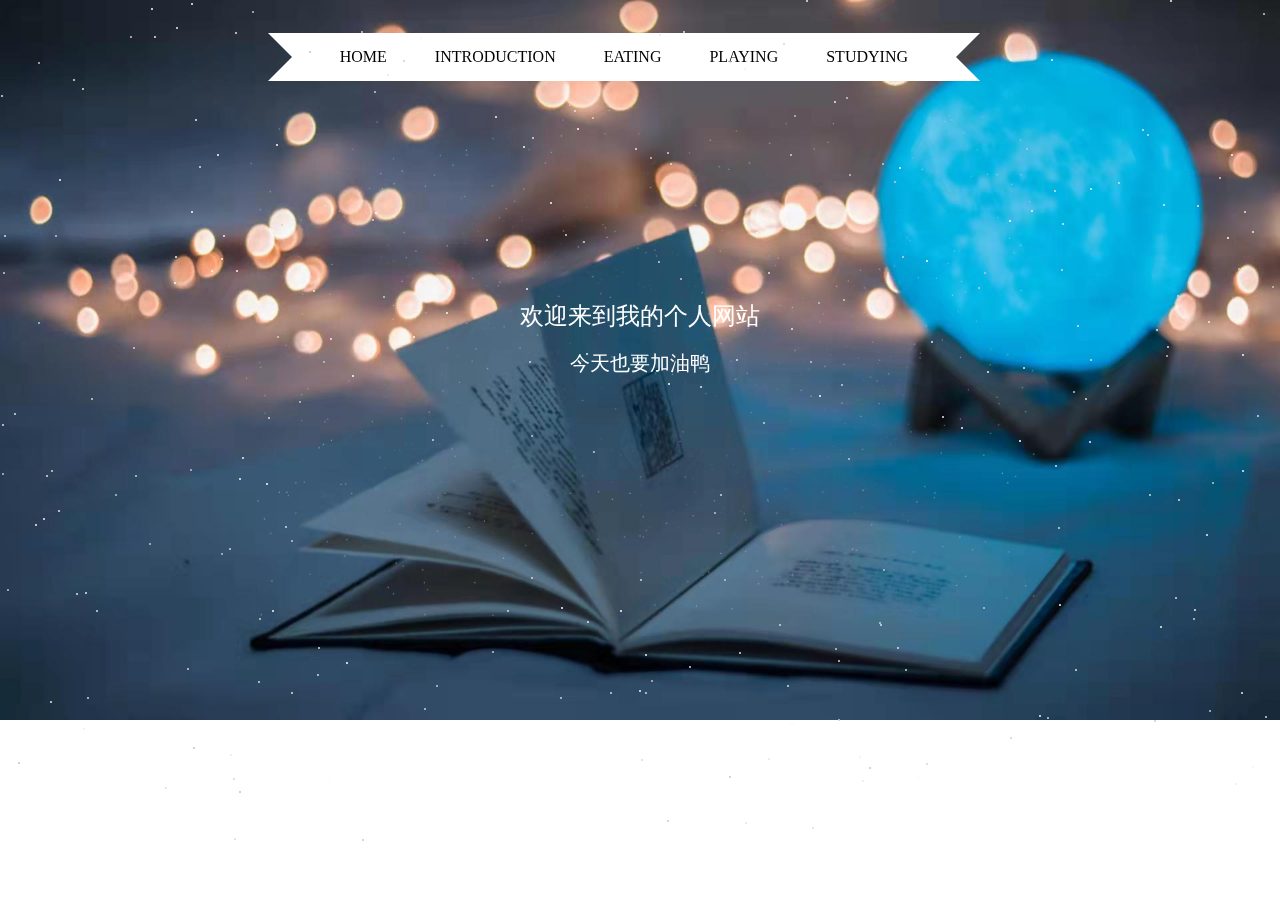
<file: index.html/index.html>
<html lang="en">
<head>
    <meta charset="UTF-8">
    <meta name="viewport" content="width=device-width, initial-scale=1.0">
    
    <title>欢迎来到灯火可亲的世界~</title>
    <link href="HO.css" rel="stylesheet">
</head>

<body>
    <div class="home">
        <div class="content">
            <div class="stars"></div>
            <img class="bgc" src="image/0.jpg" width="100%" alt="">
            <h2 class="title">欢迎来到我的个人网站</h2>
            <h3 class="titles">今天也要加油鸭</h3>

            <div class='ribbon'>
                <a href=' '><span>HOME</span></ a>
                <a href='int.html'><span>INTRODUCTION</span></ a>
                <a href='EAT.html'><span>EATING</span></ a>
                <a href="PLAY.html"><span>PLAYING</span></a>
                <a href="STUDY.html"><span>STUDYING</span></a>

            </div>
</div>
</div>
</body>
</html>
</file>
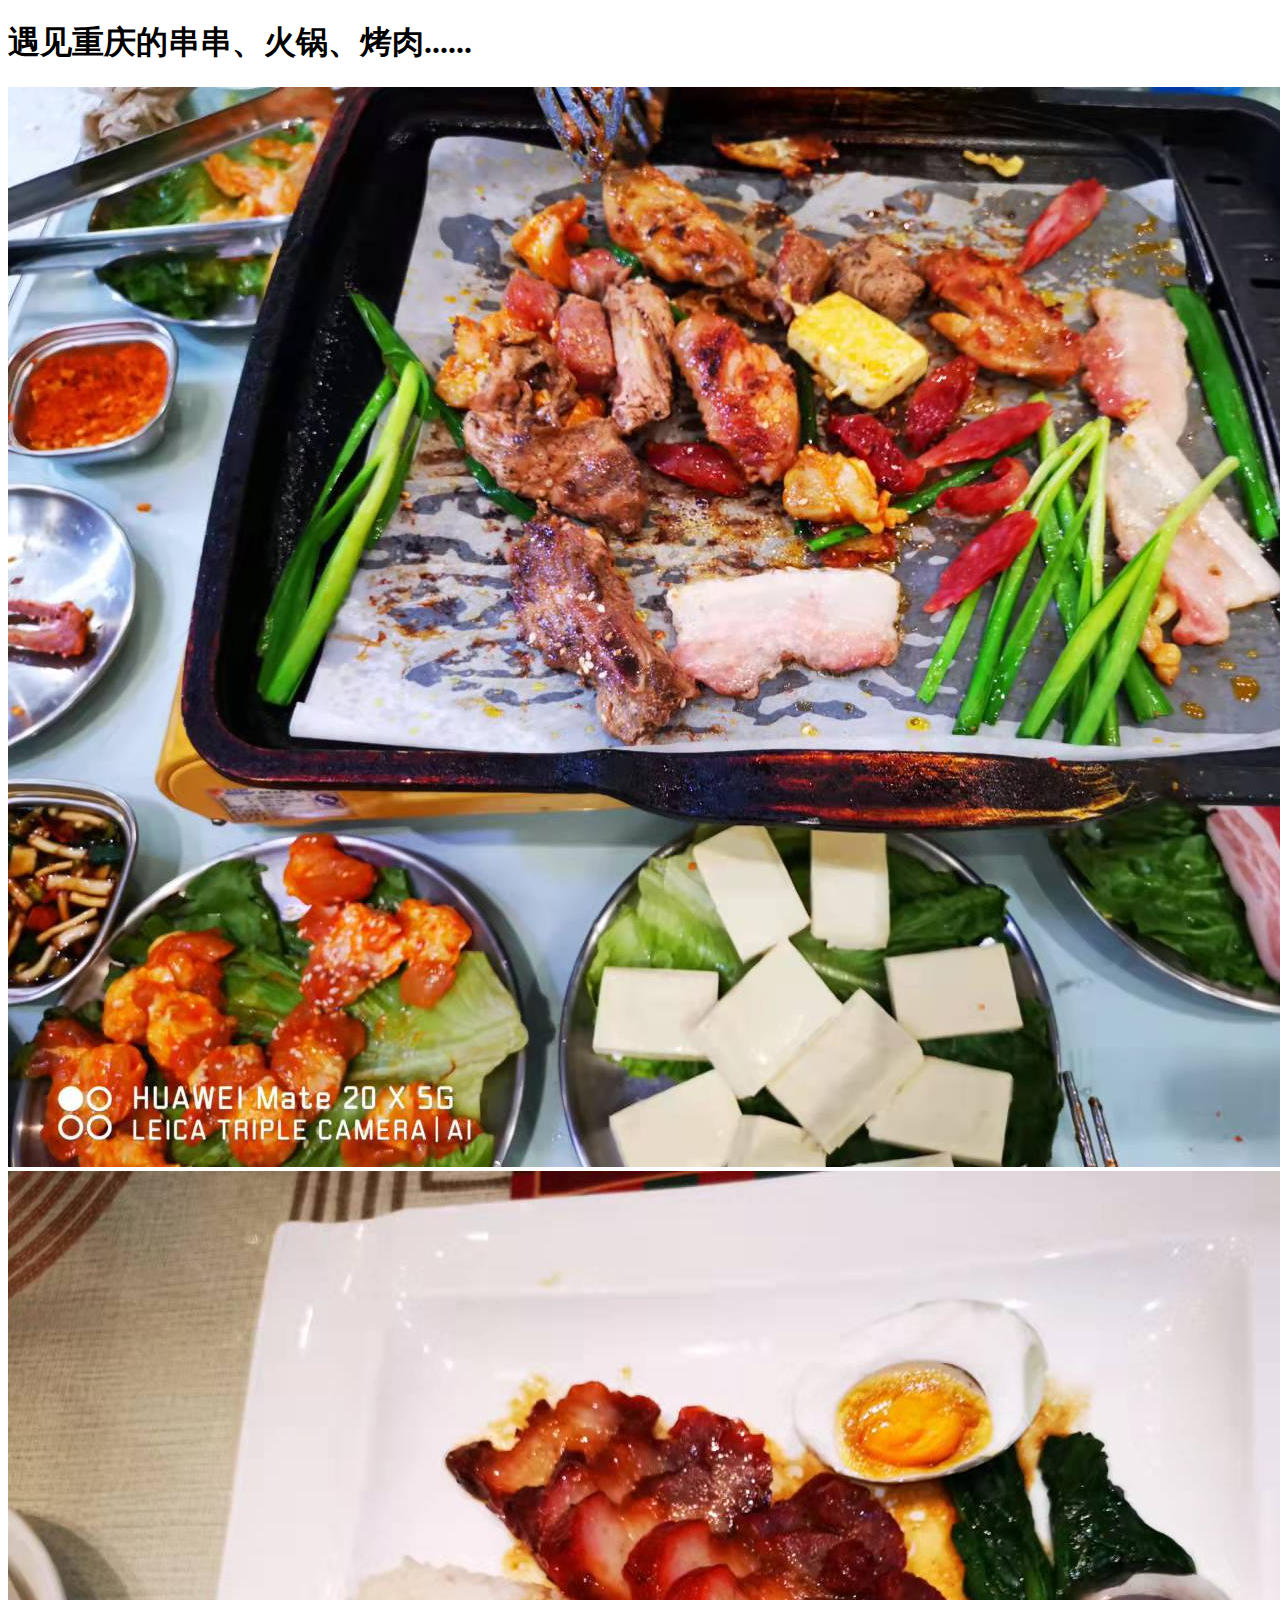
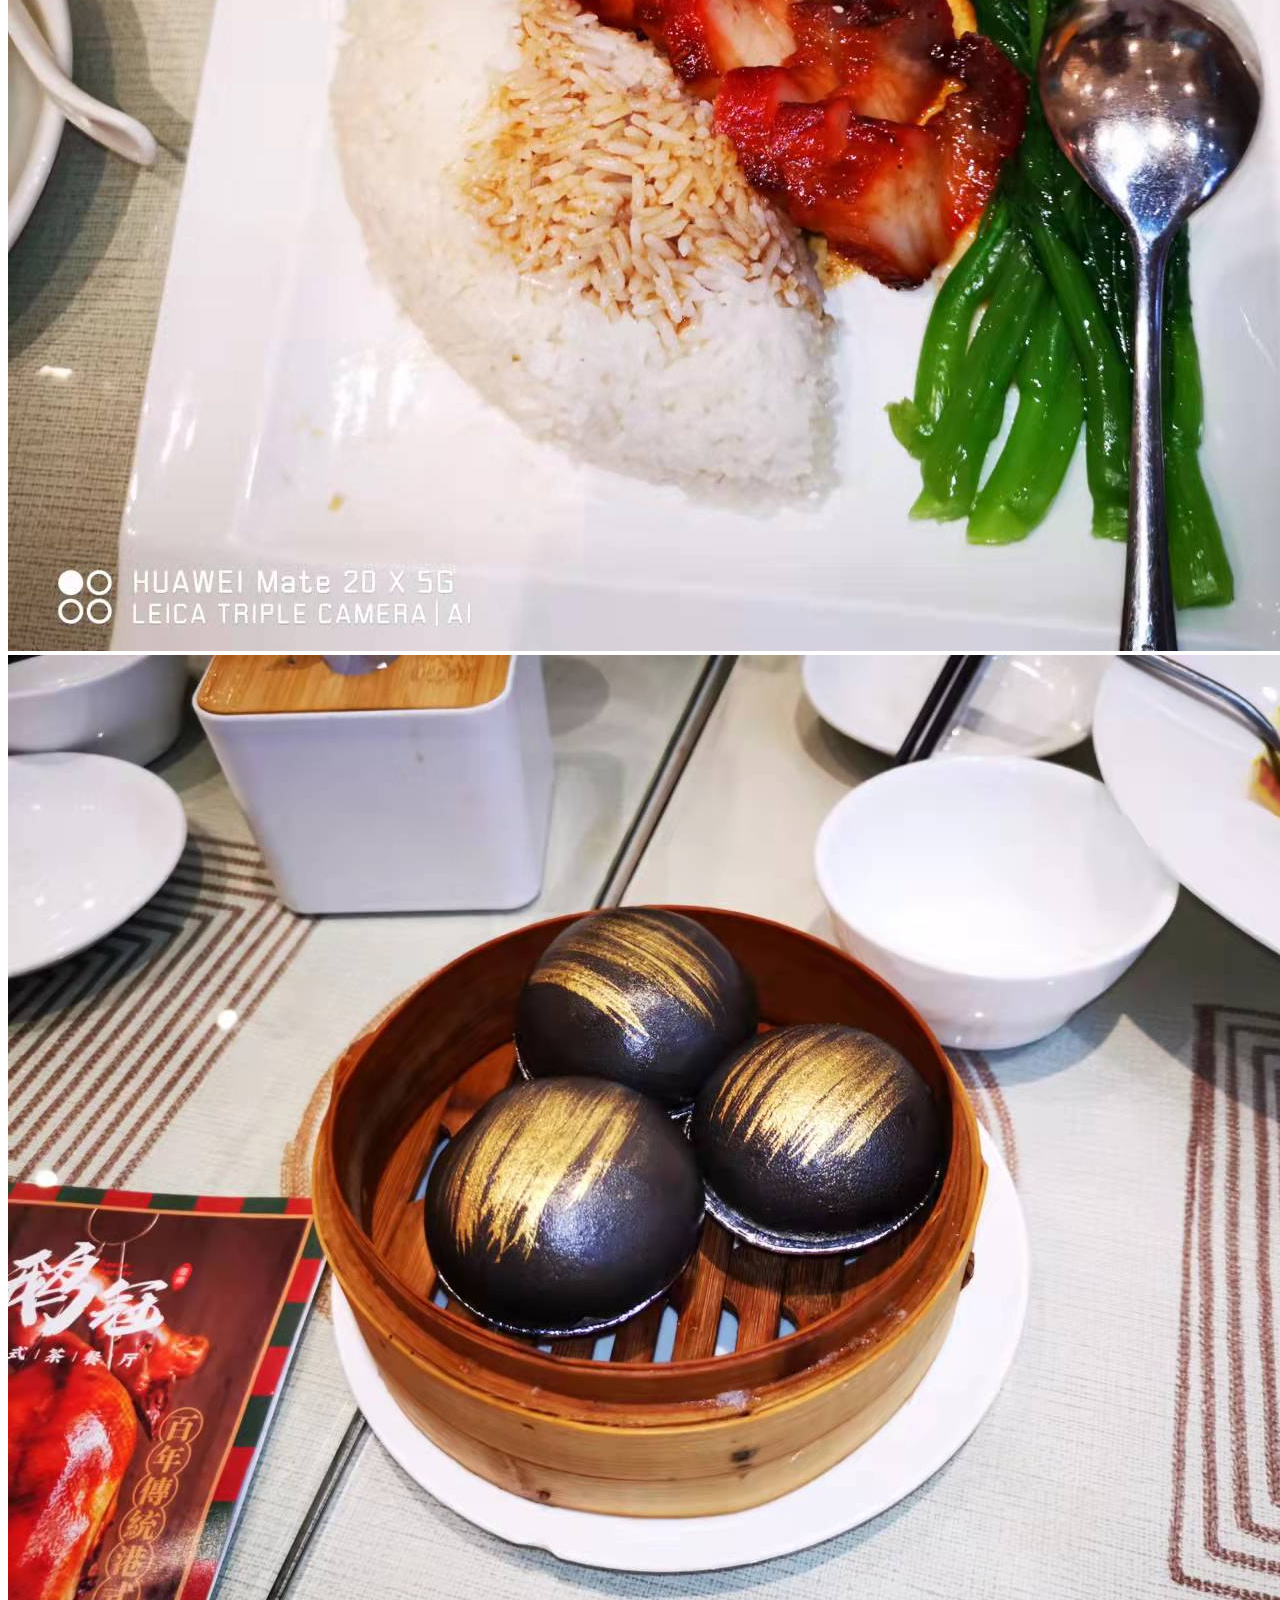
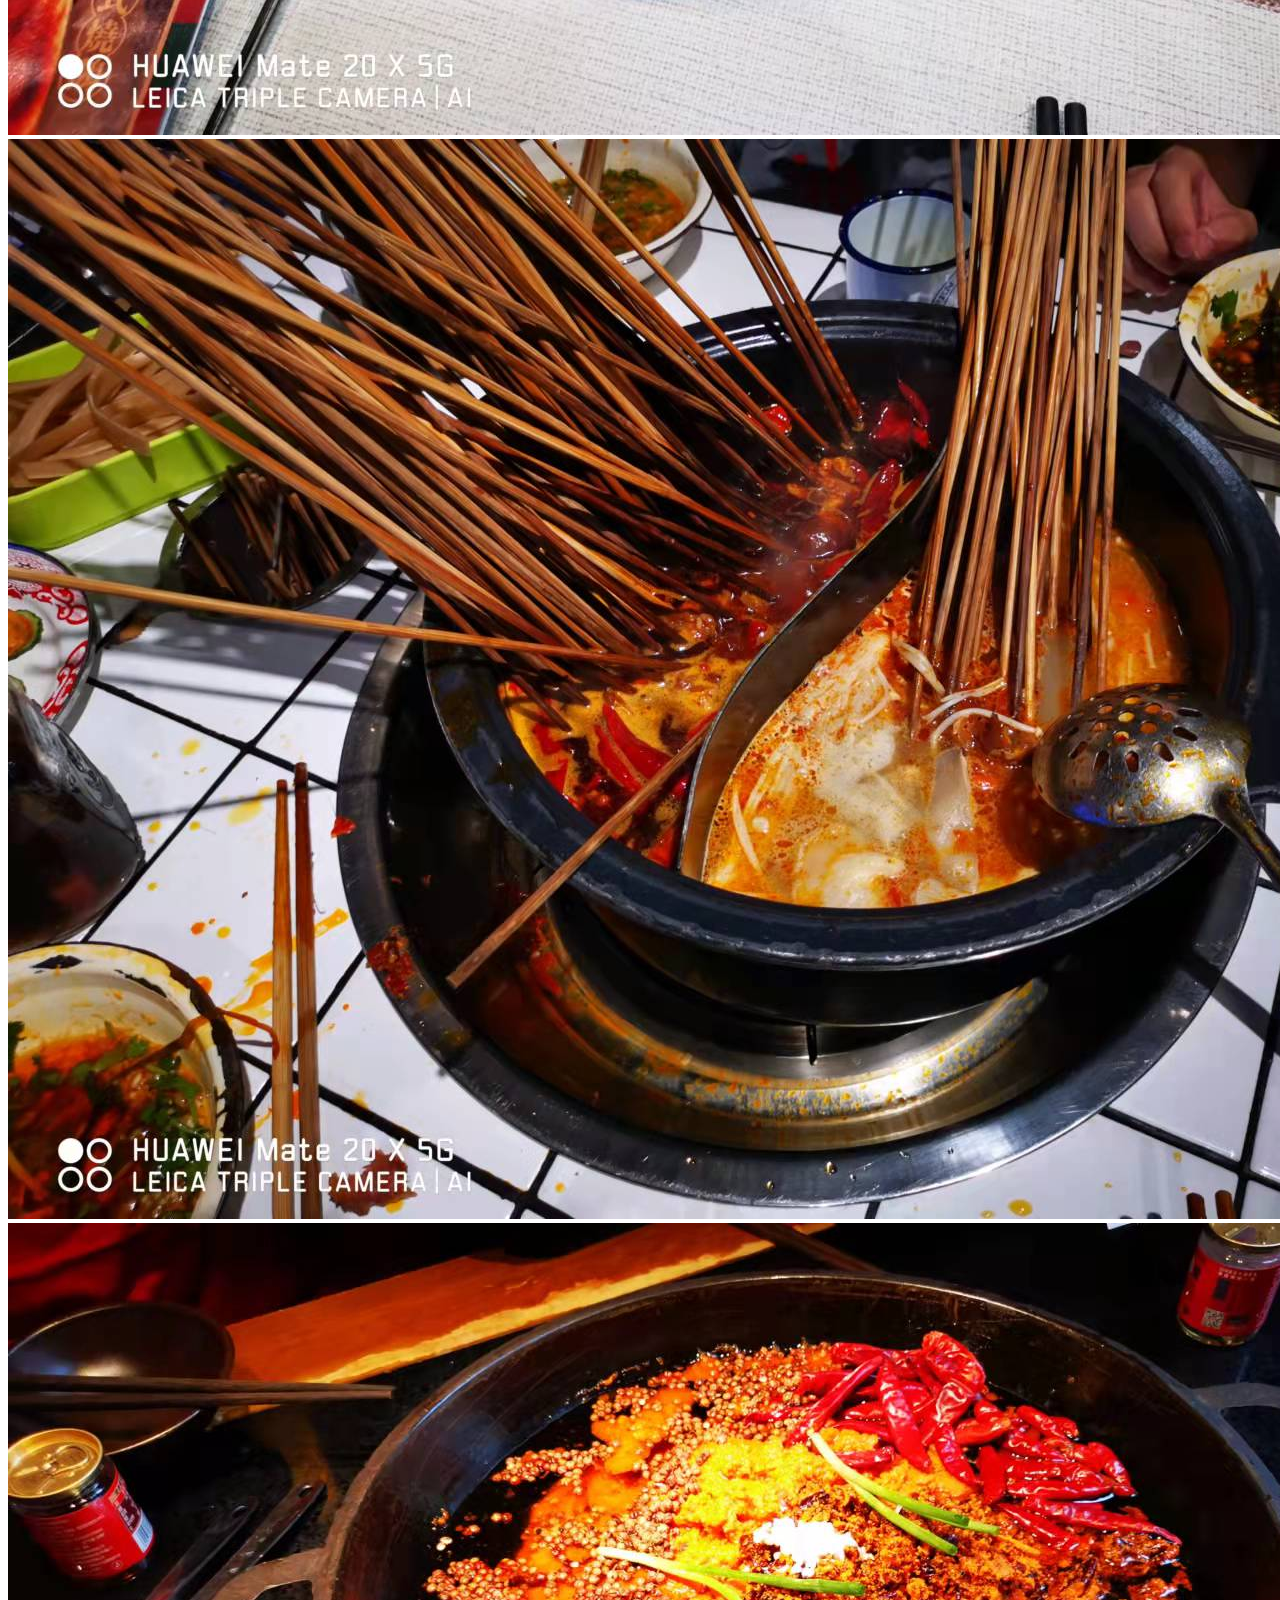
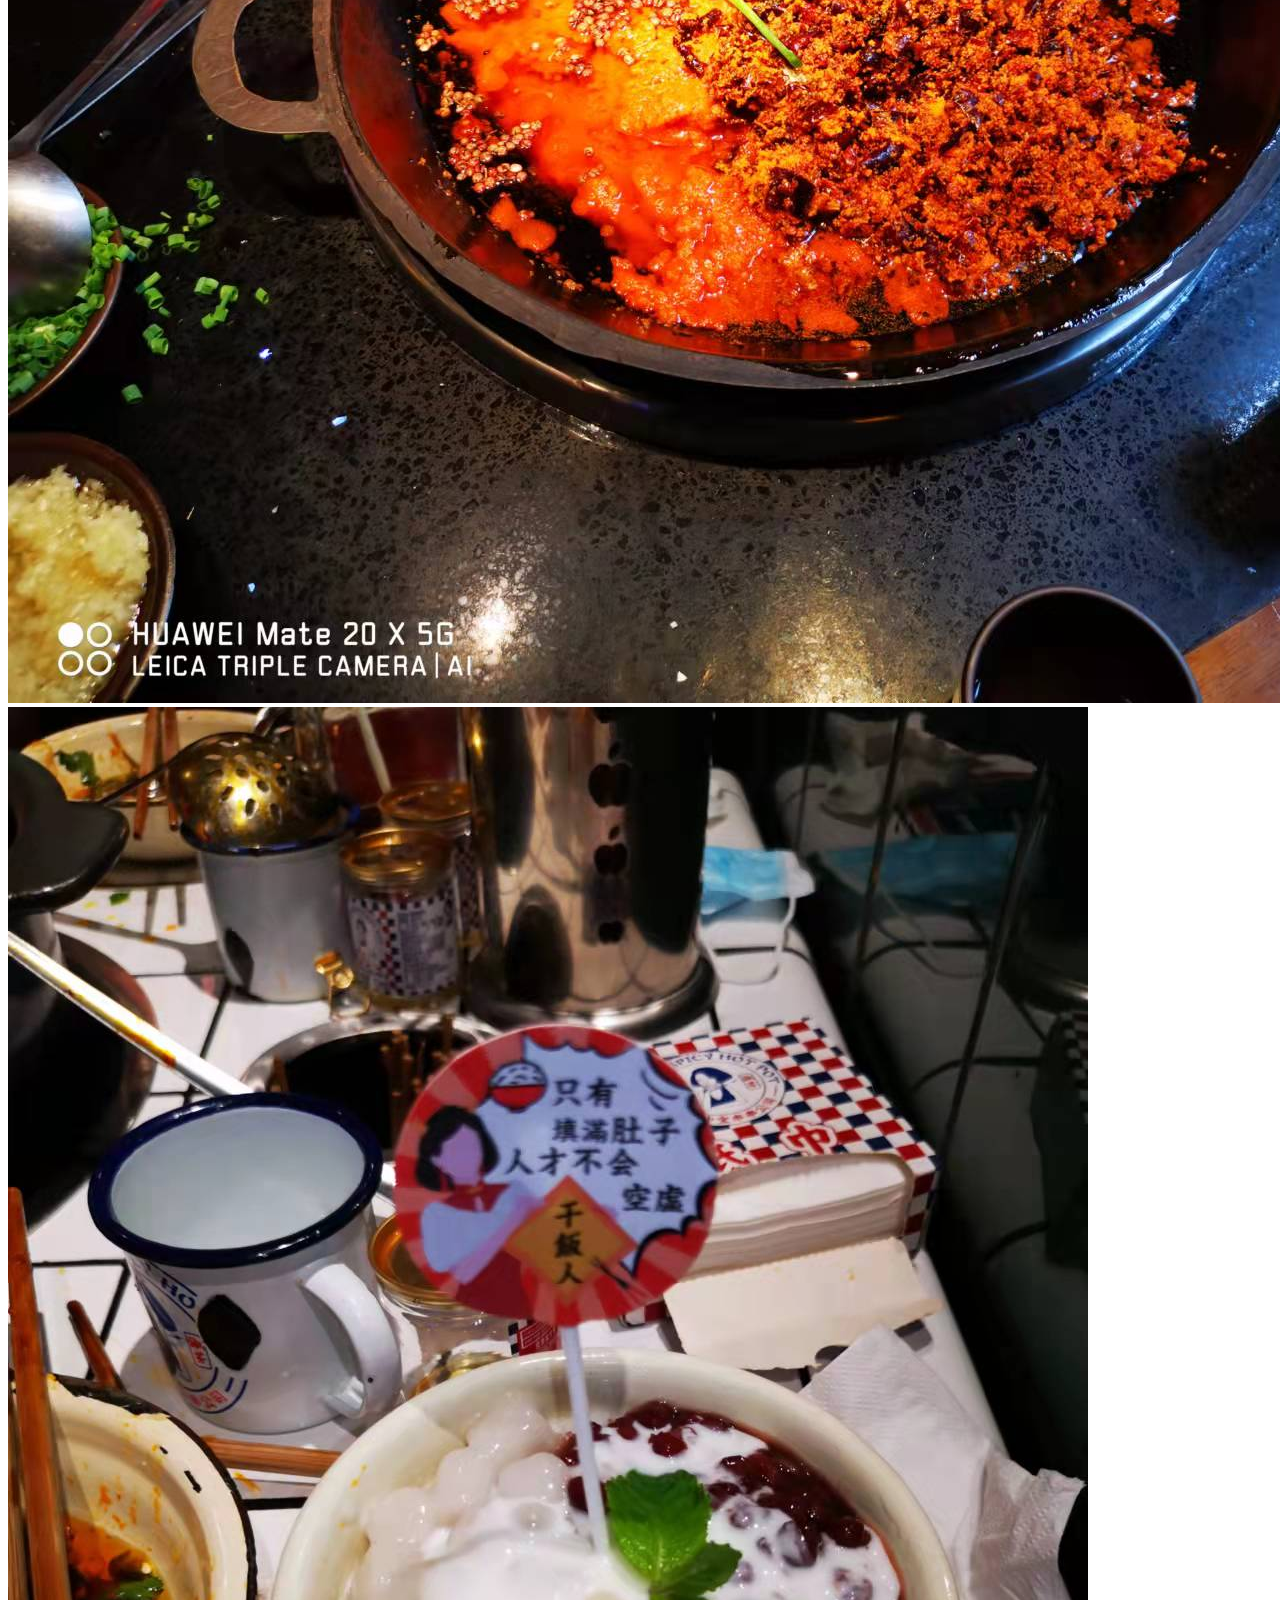
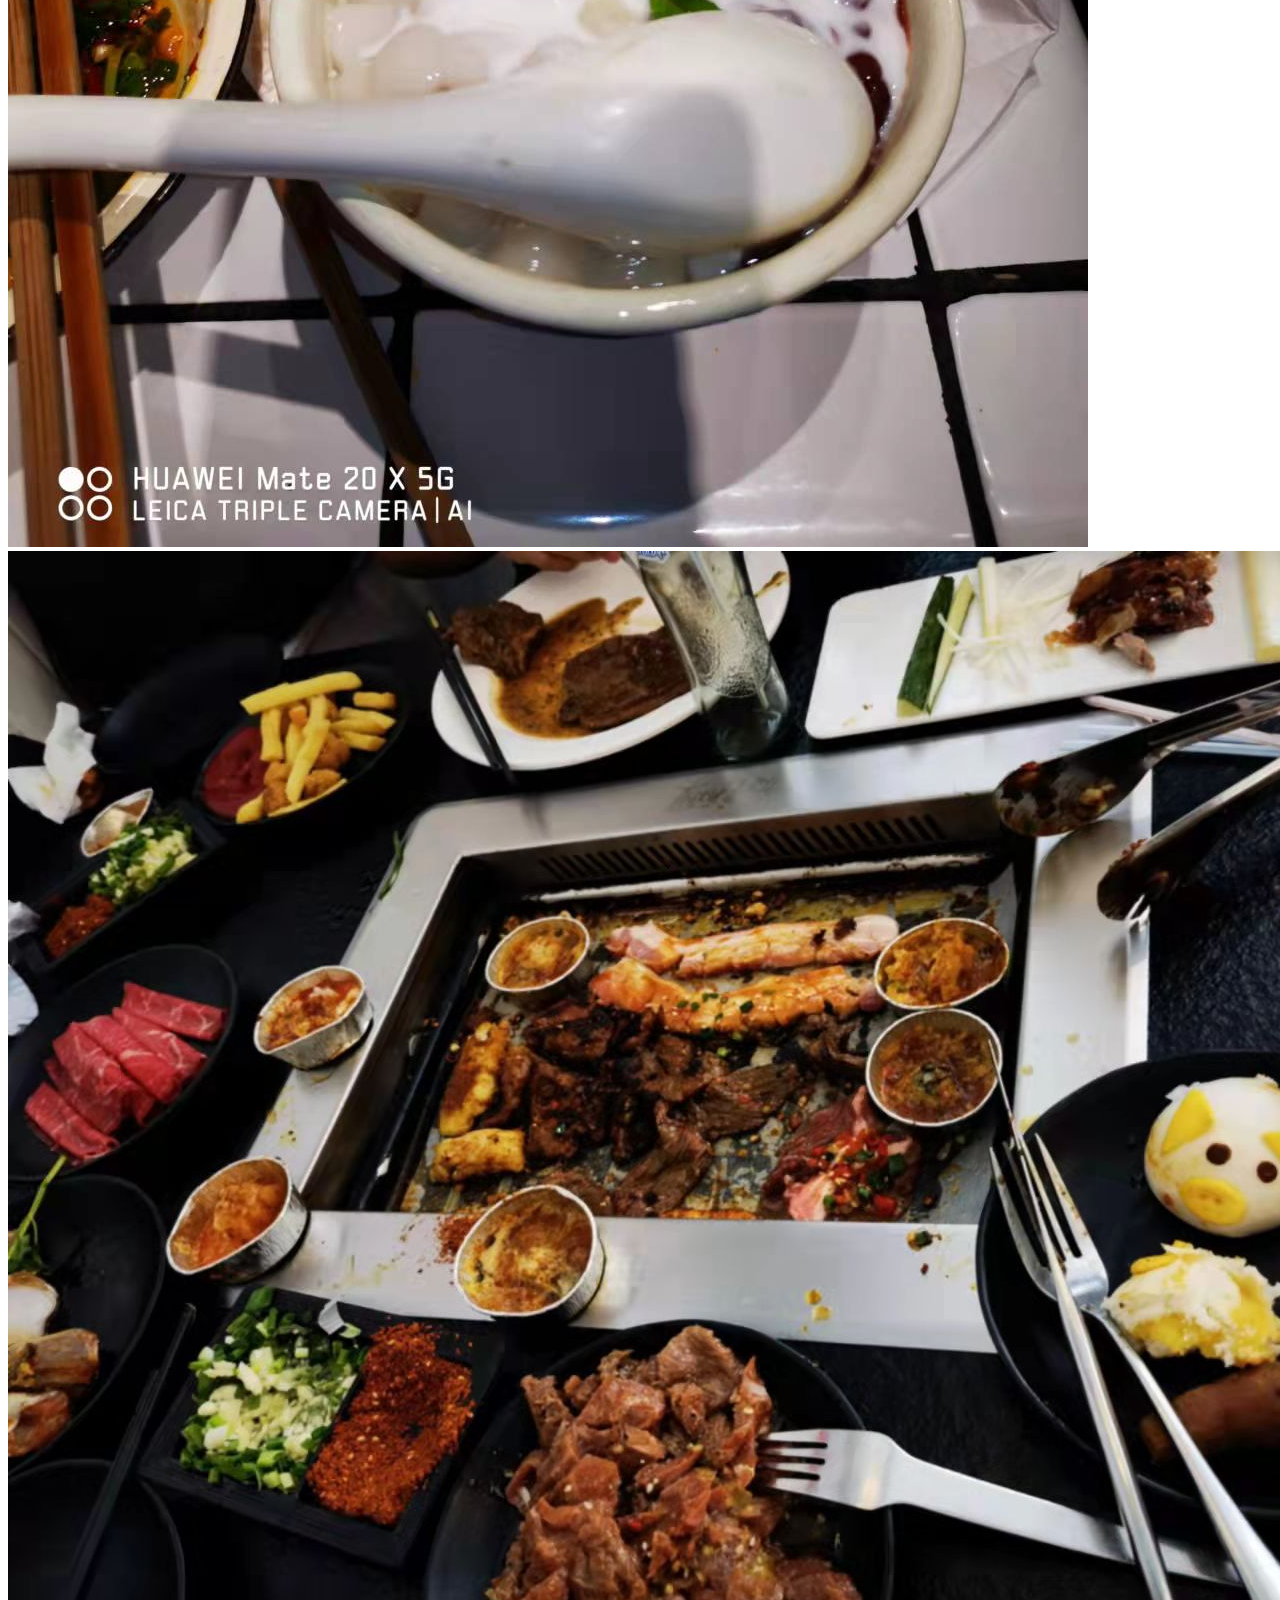
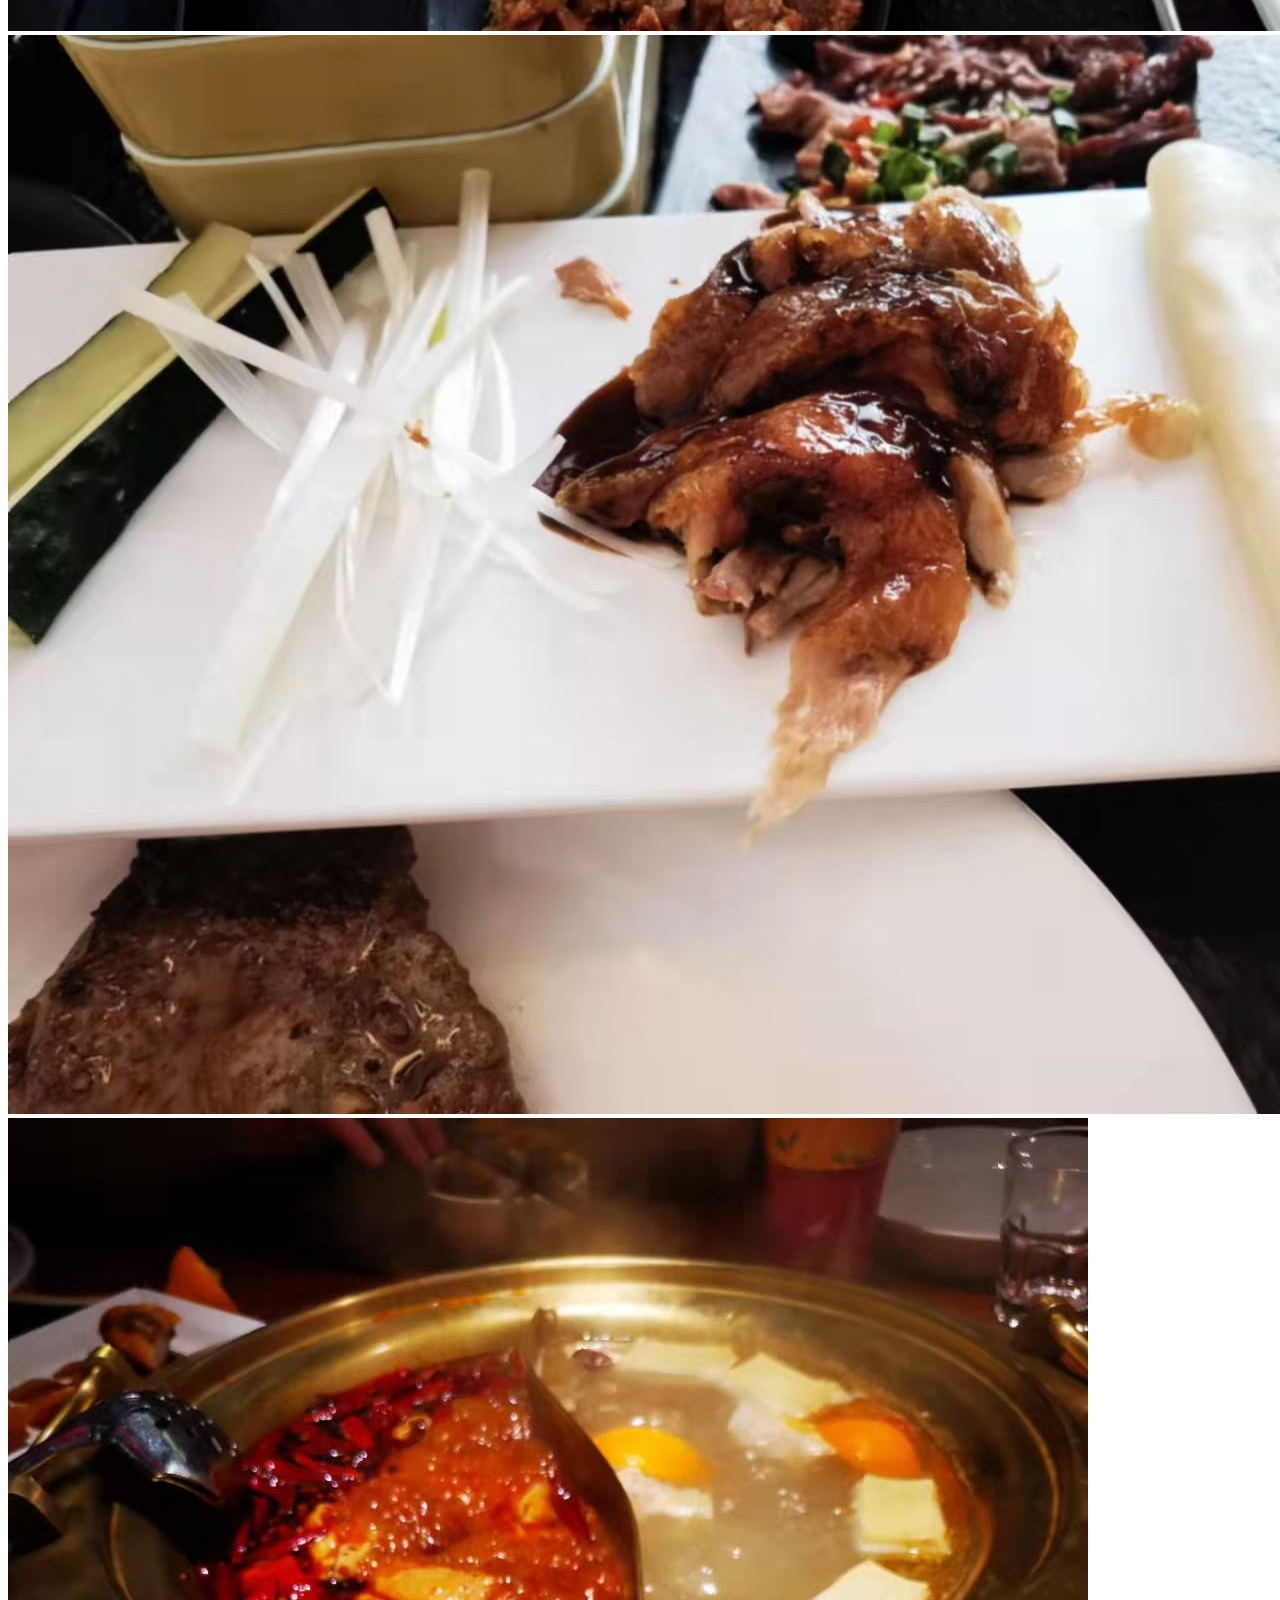
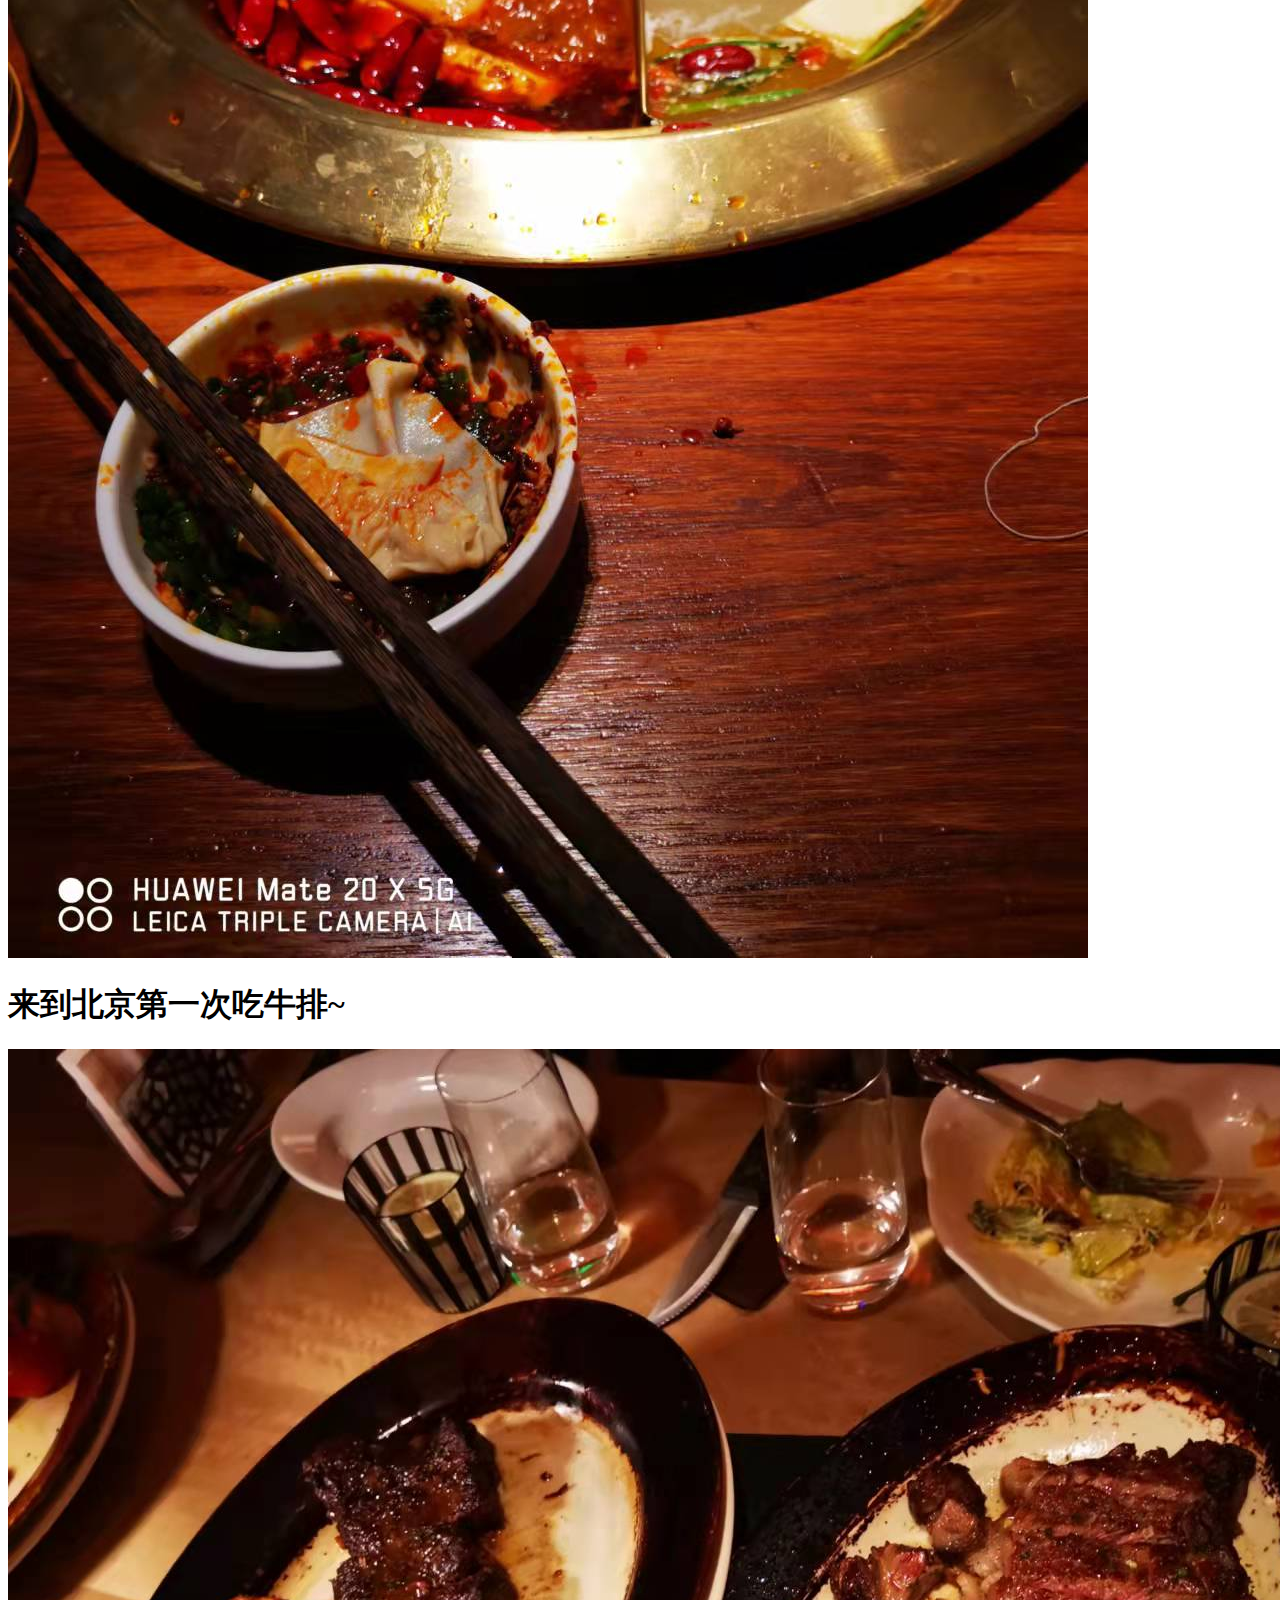
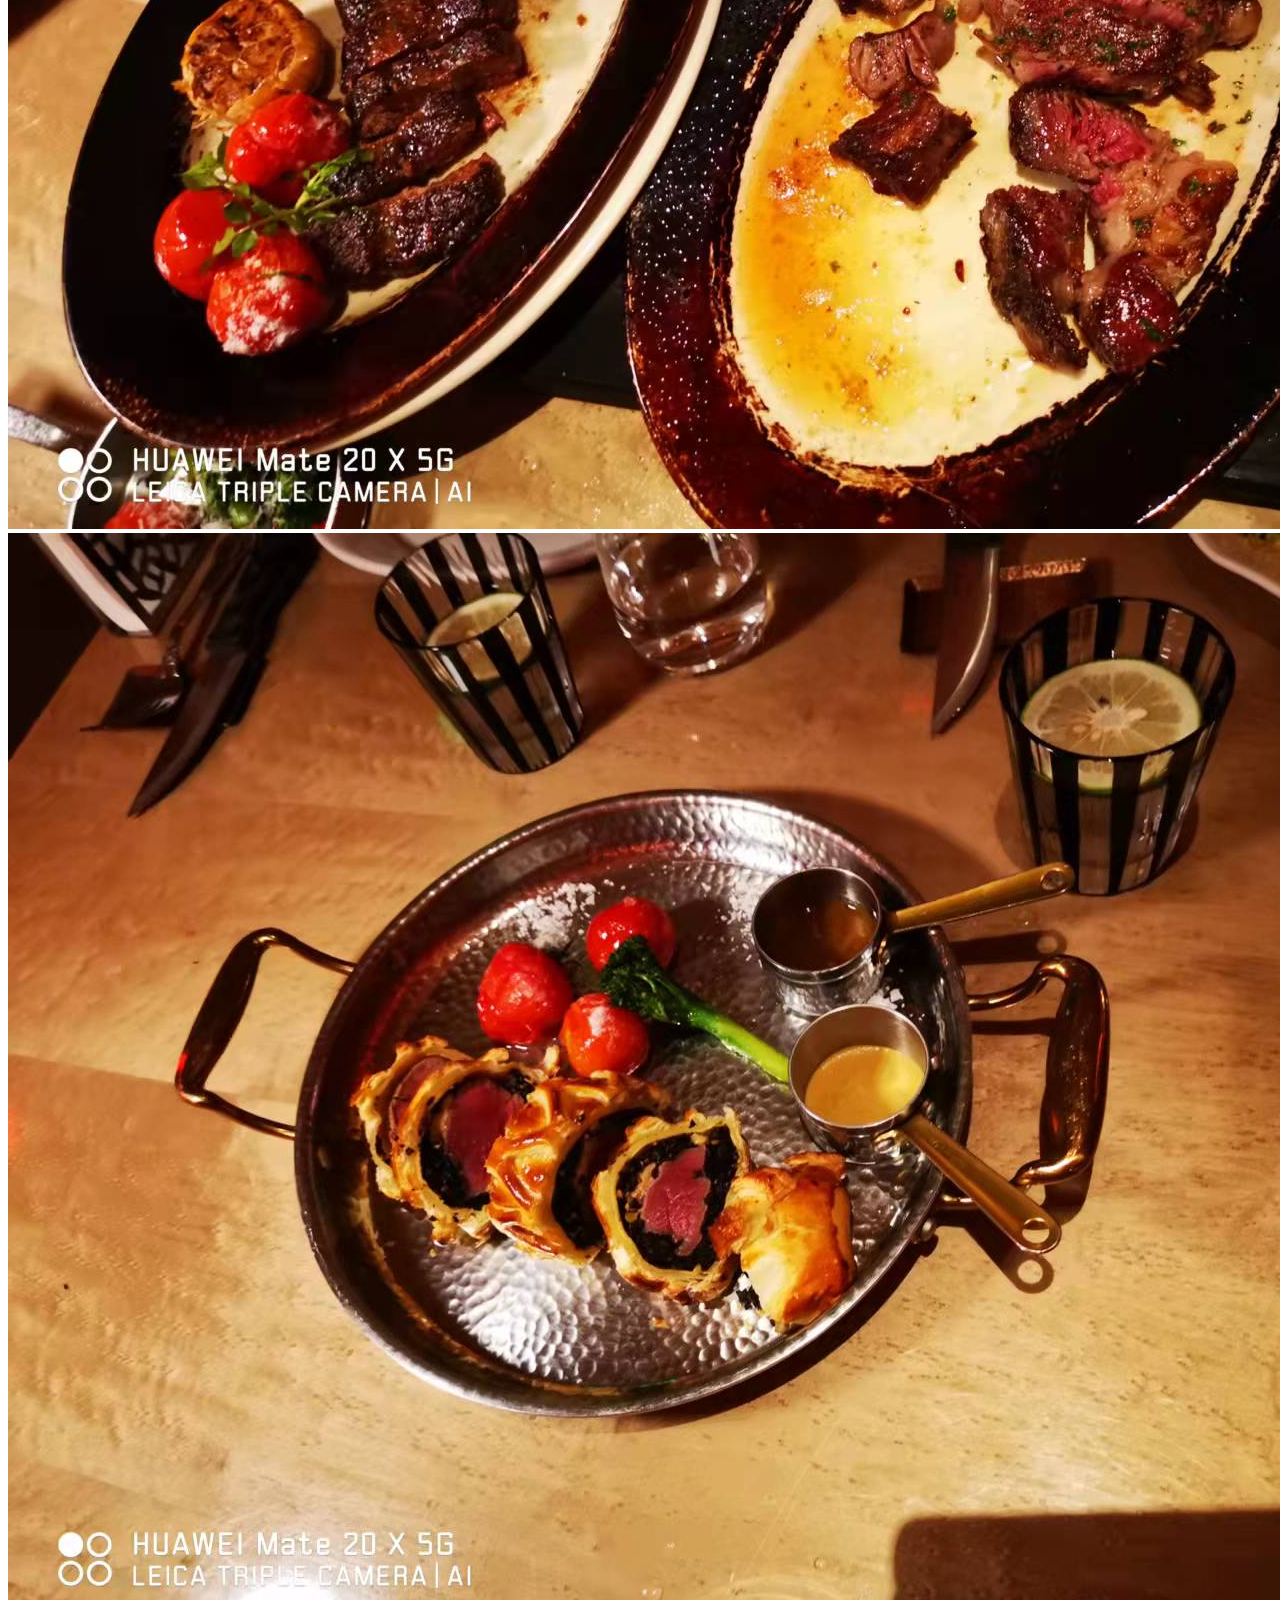
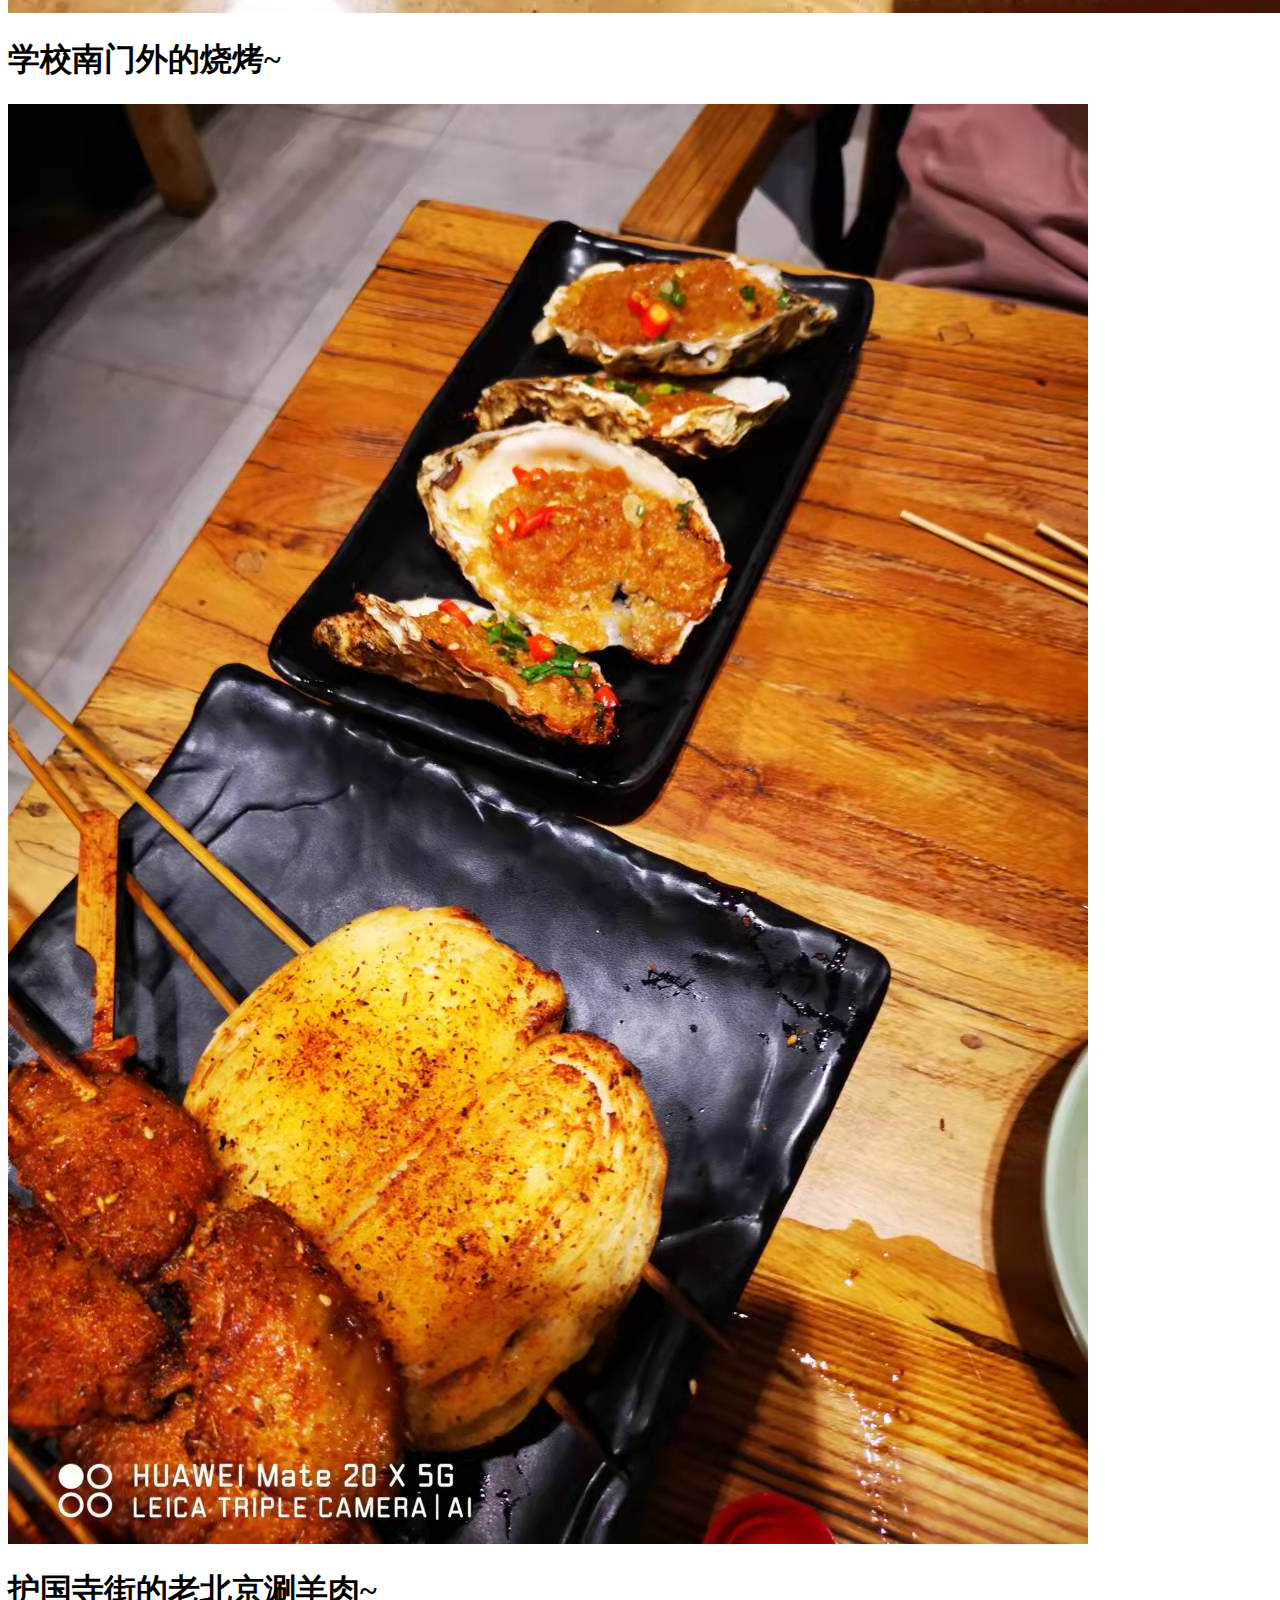
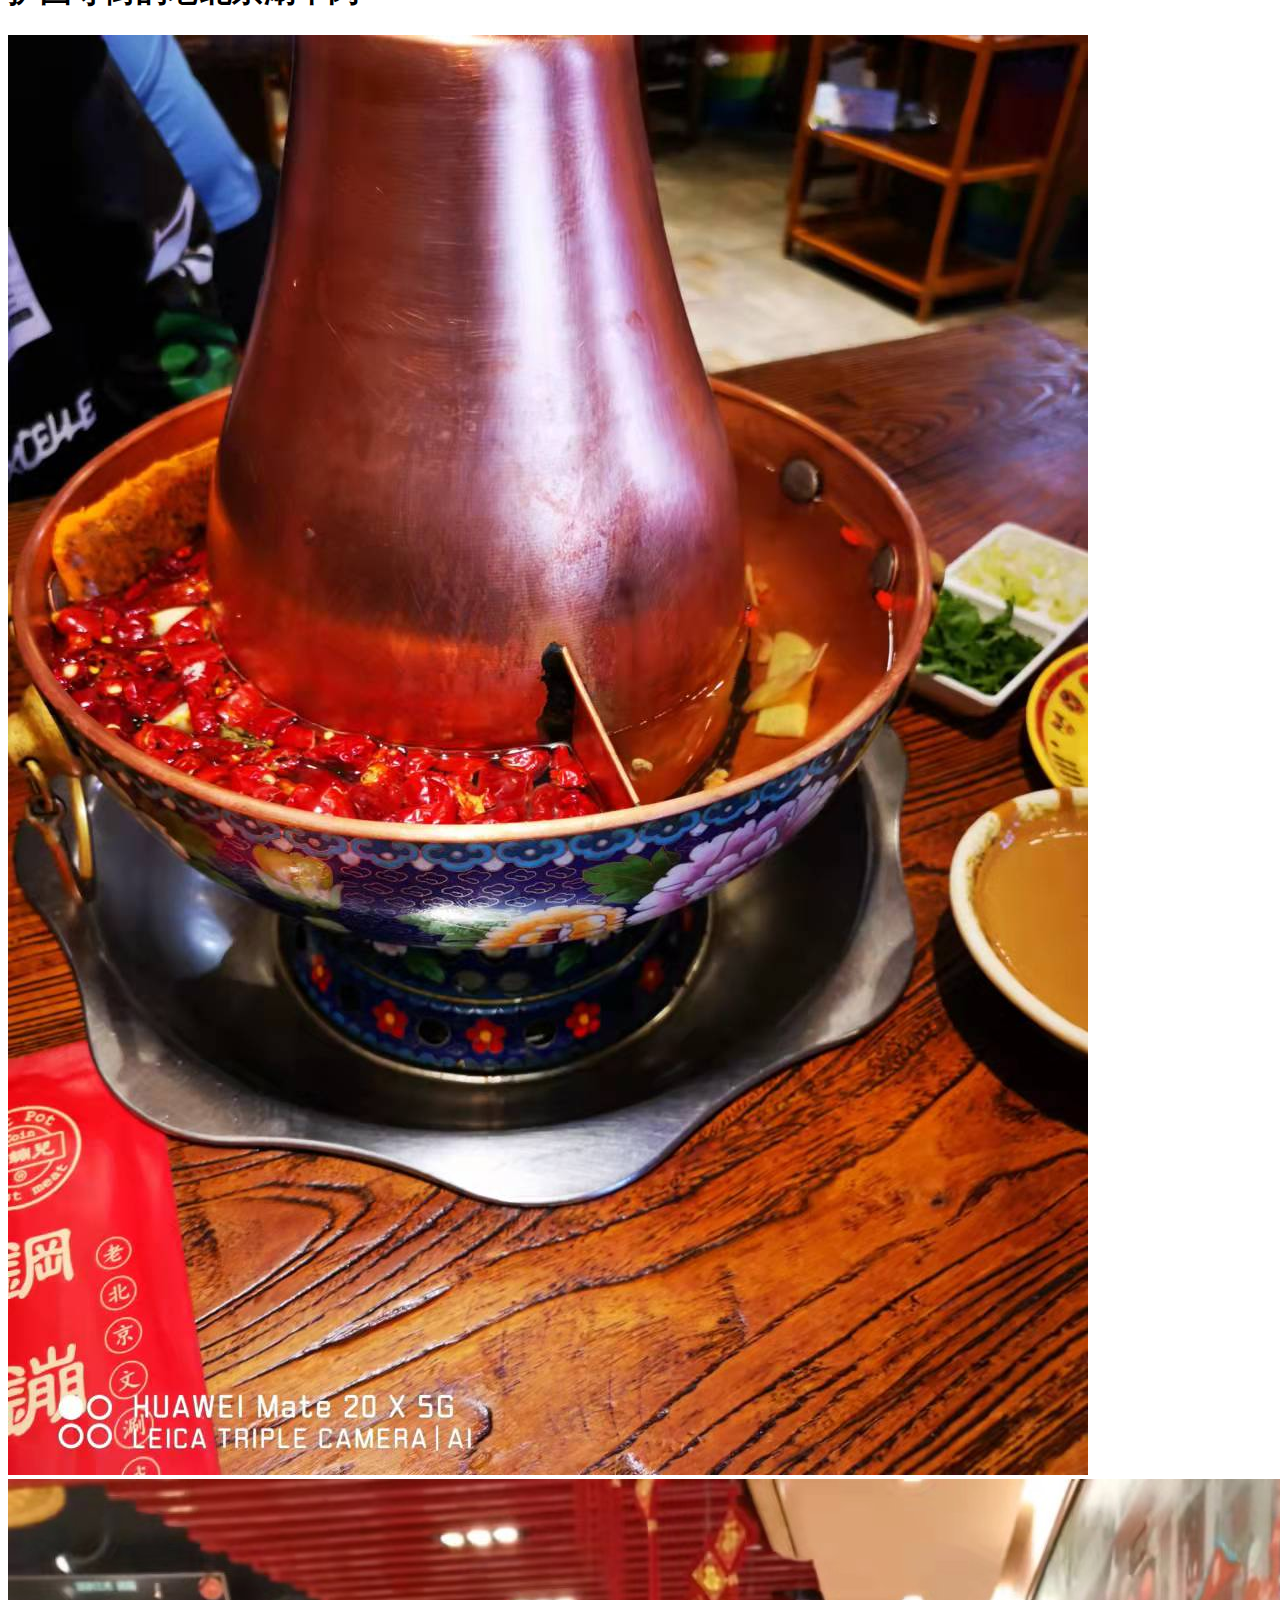
<file: index.html/EAT.html>
<!DOCTYPE html>
<html>
<head>
	<meta charset="utf-8">
	<title>EATING</title>
	<link rel="stylesheet" type="text/css" href="">
</head>
<body>
	<h1>遇见重庆的串串、火锅、烤肉......</h1>
	<img src="image/2.jpg">
	<img src="image/3.jpg">
	<img src="image/4.jpg">
	<img src="image/5.jpg">
	<img src="image/6.jpg">
	<img src="image/7.jpg">
	<img src="image/8.jpg">
	<img src="image/9.jpg">
	<img src="image/10.jpg">
	<h1>来到北京第一次吃牛排~</h1>
	<img src="image/11.jpg">
	<img src="image/12.jpg">
	<h1>学校南门外的烧烤~</h1>
	<img src="image/13.jpg">
	<h1>护国寺街的老北京涮羊肉~</h1>
	<img src="image/14.jpg">
	<img src="image/16.jpg">
	<h1>许久前在上海的innisfree~</h1>
	<img src="image/15.jpg">
	<h1>吃，永远在路上......</h1>

</body>
</html>
</file>
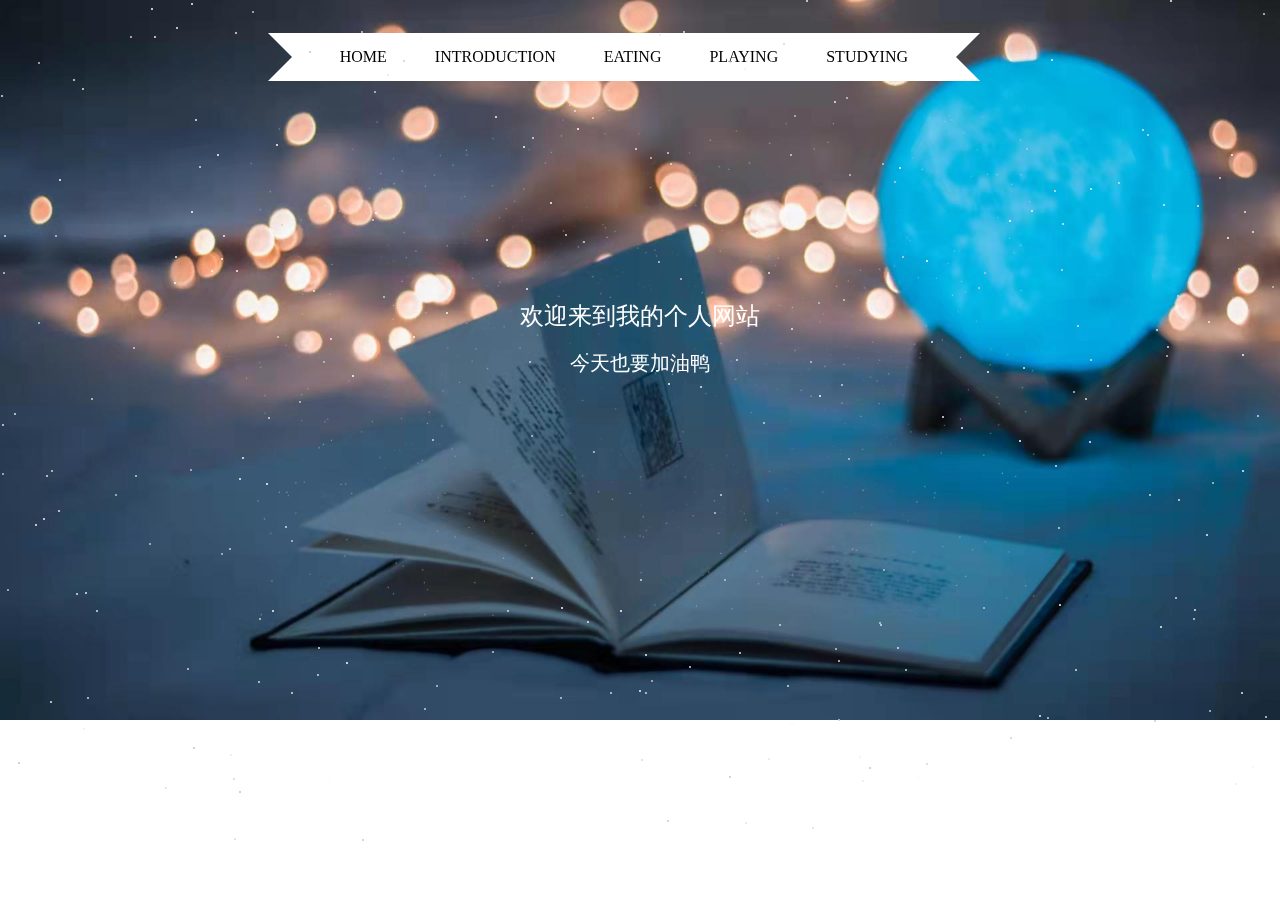
<file: index.html/HO.html>
<html lang="en">
<head>
    <meta charset="UTF-8">
    <meta name="viewport" content="width=device-width, initial-scale=1.0">
    
    <title>欢迎来到灯火可亲的世界~</title>
    <link href="HO.css" rel="stylesheet">
</head>

<body>
    <div class="home">
        <div class="content">
            <div class="stars"></div>
            <img class="bgc" src="image/0.jpg" width="100%" alt="">
            <h2 class="title">欢迎来到我的个人网站</h2>
            <h3 class="titles">今天也要加油鸭</h3>

            <div class='ribbon'>
                <a href=' '><span>HOME</span></ a>
                <a href='int.html'><span>INTRODUCTION</span></ a>
                <a href='EAT.html'><span>EATING</span></ a>
                <a href="PLAY.html"><span>PLAYING</span></a>
                <a href="STUDY.html"><span>STUDYING</span></a>

            </div>
</div>
</div>
</body>
</html>
</file>
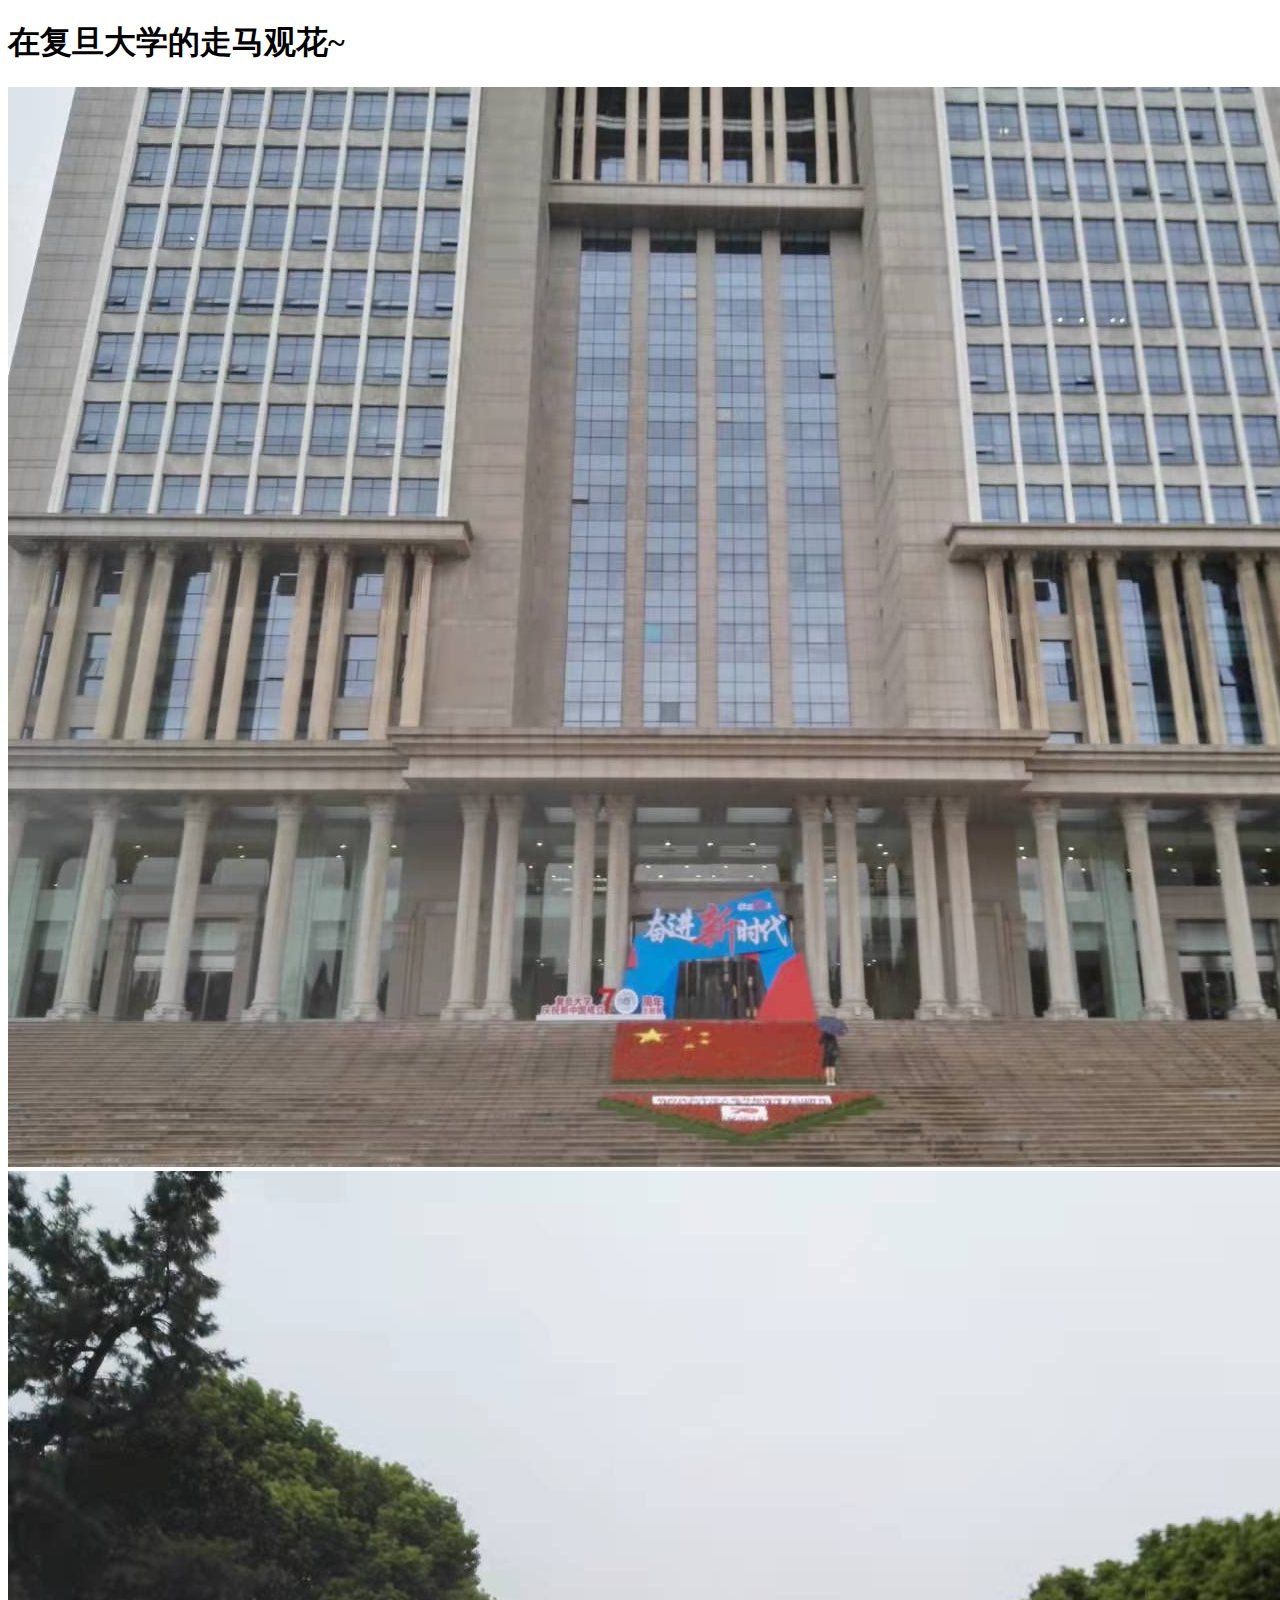
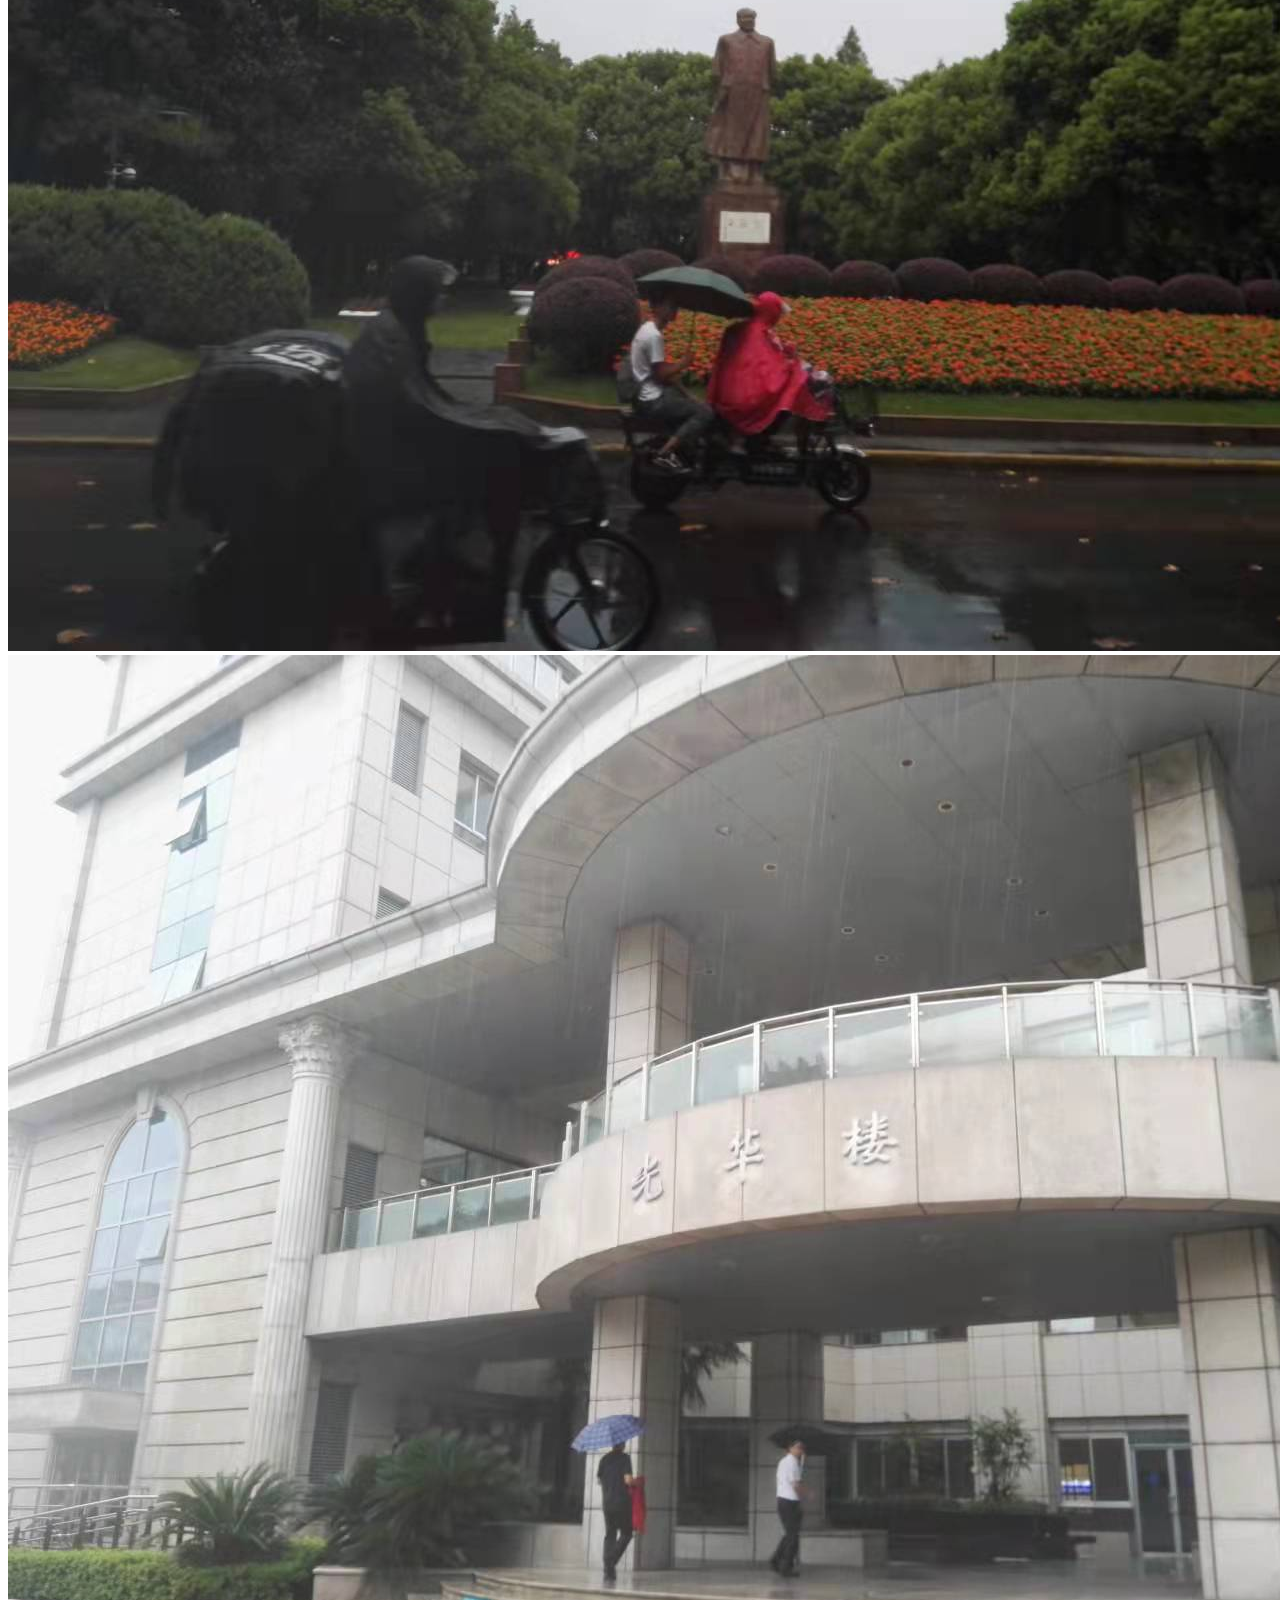
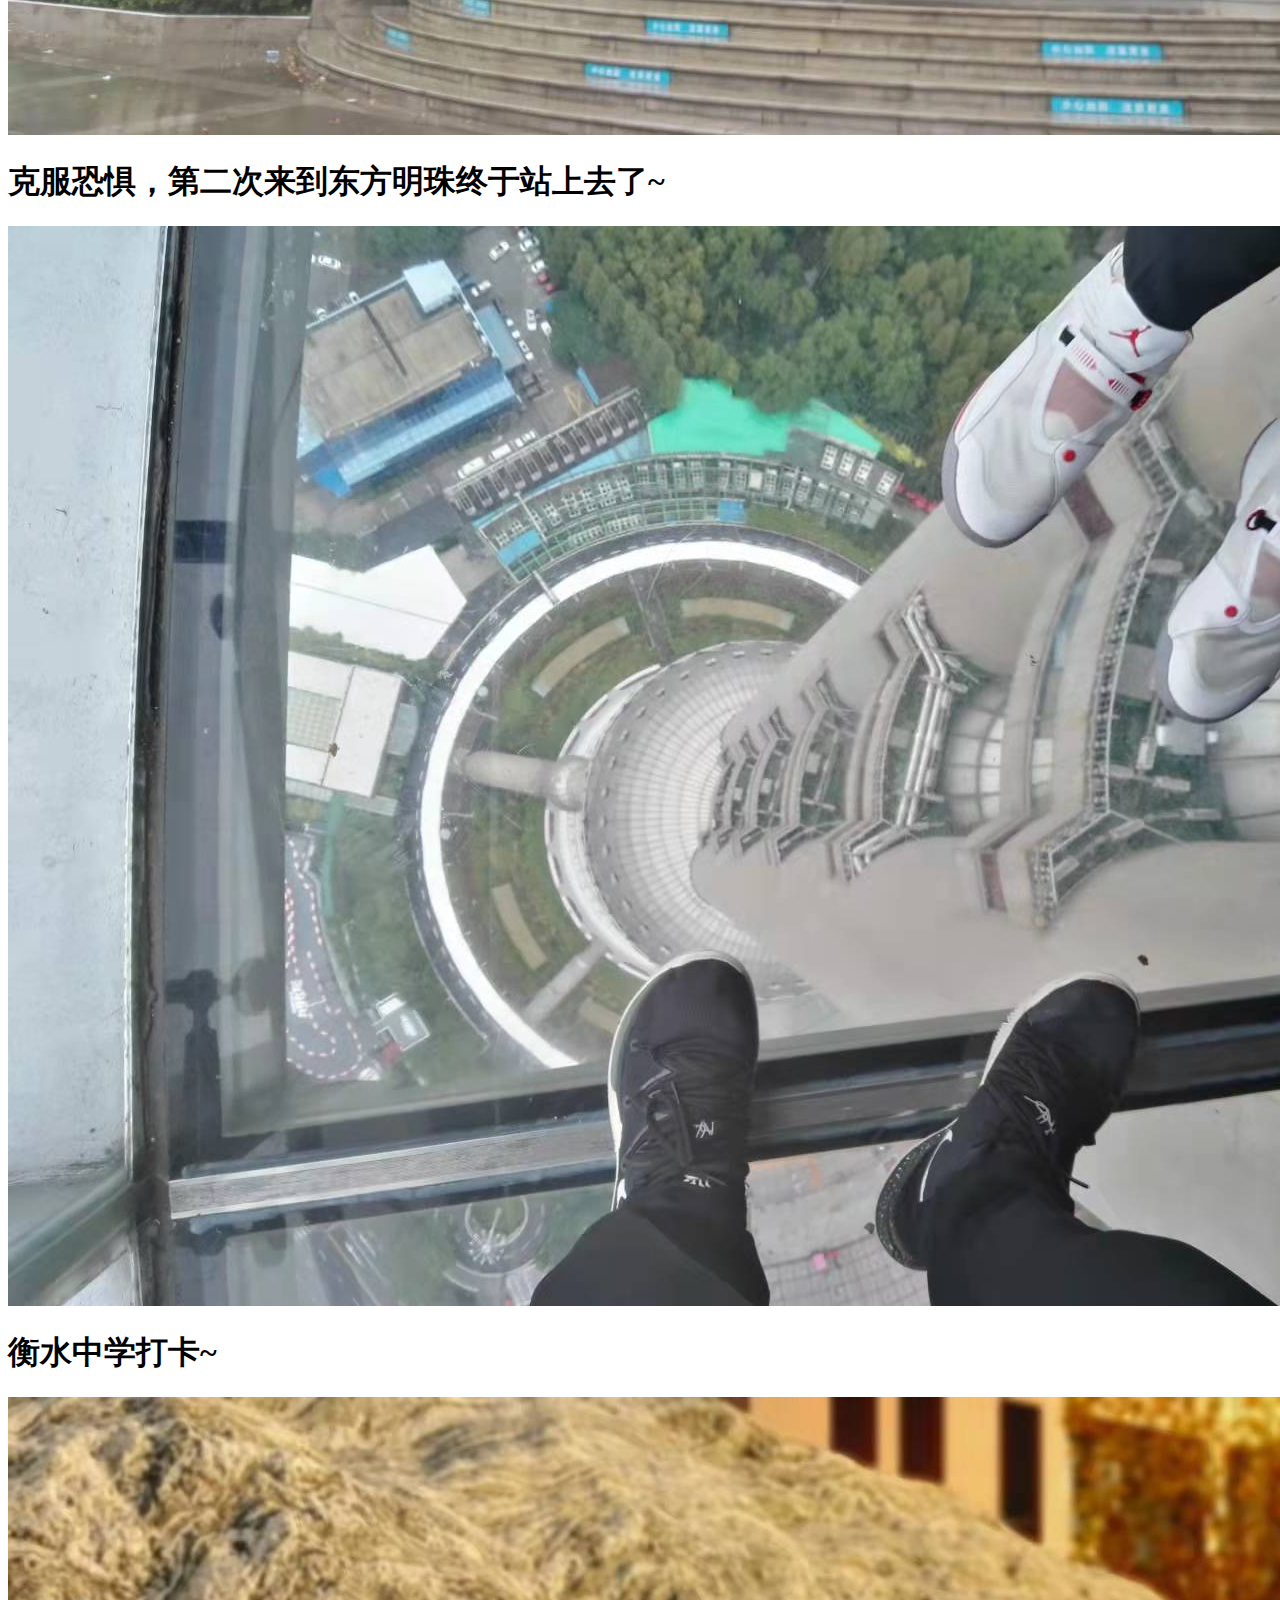
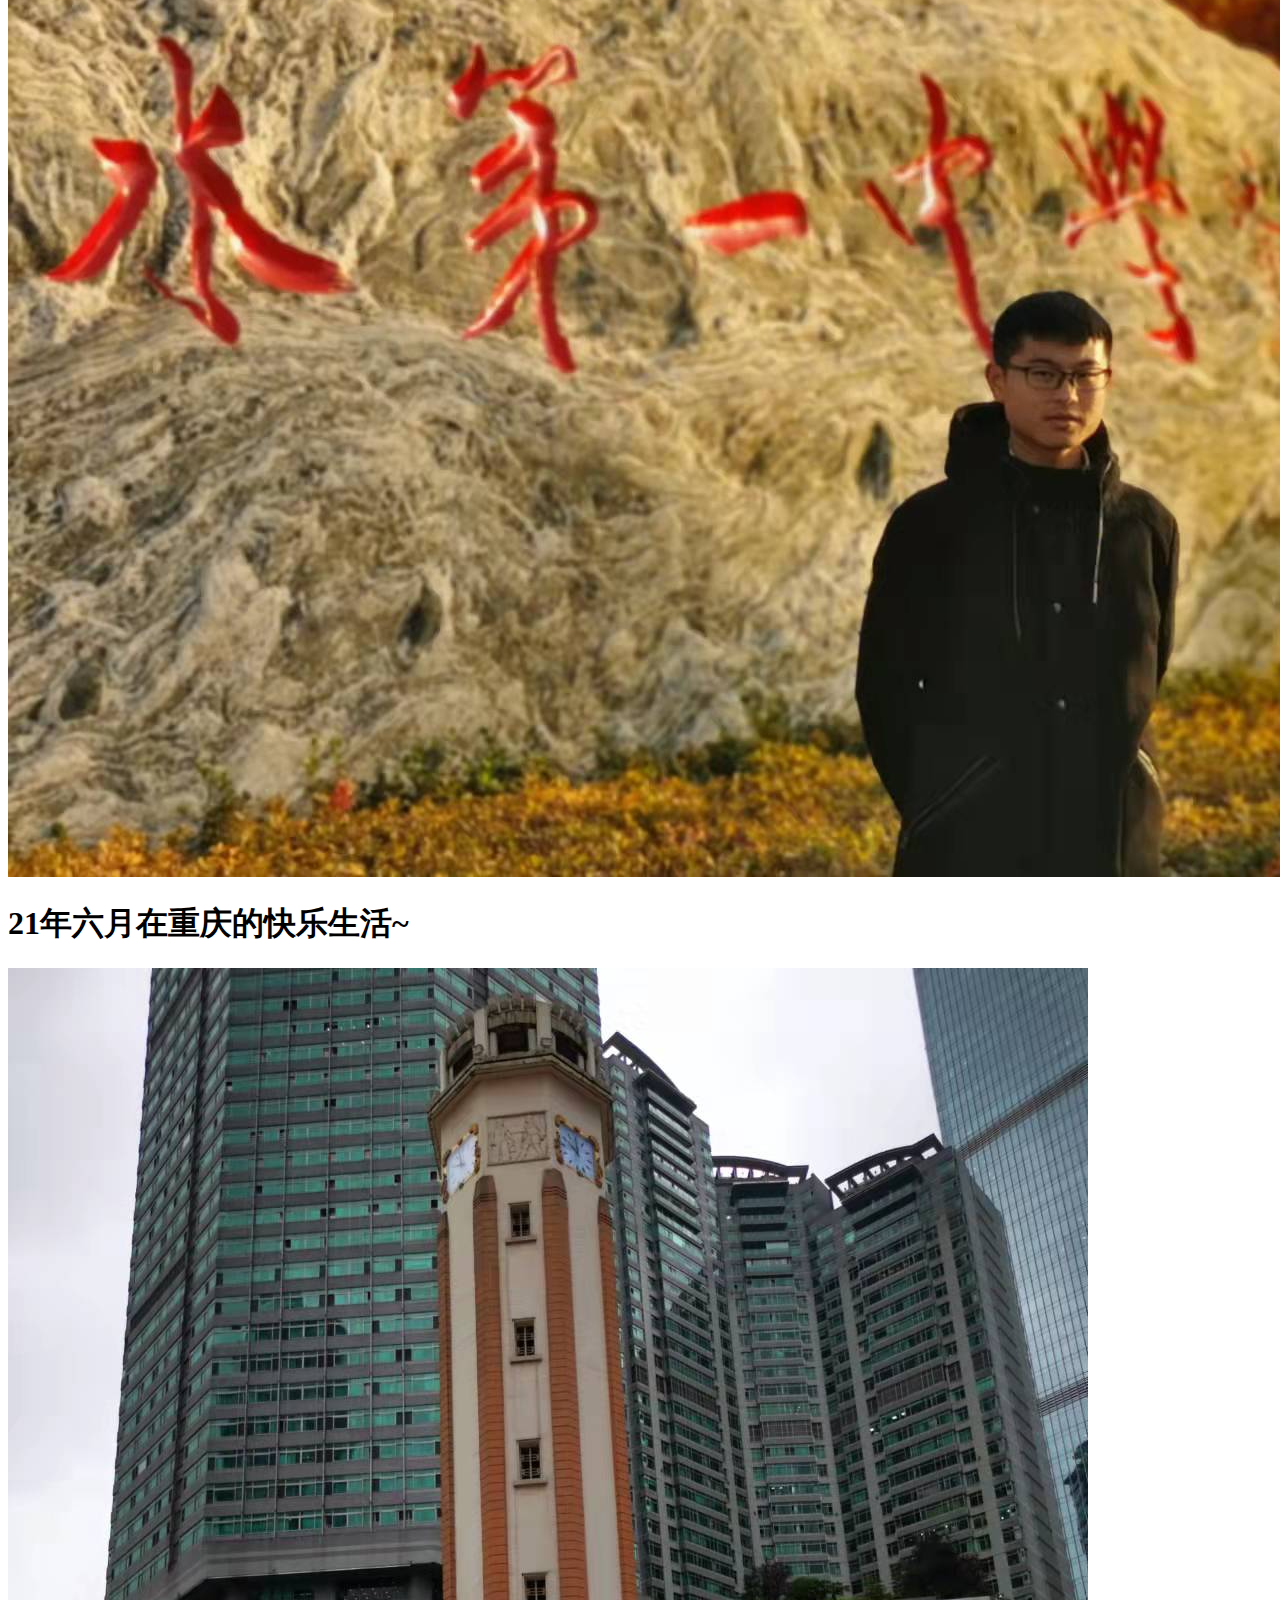
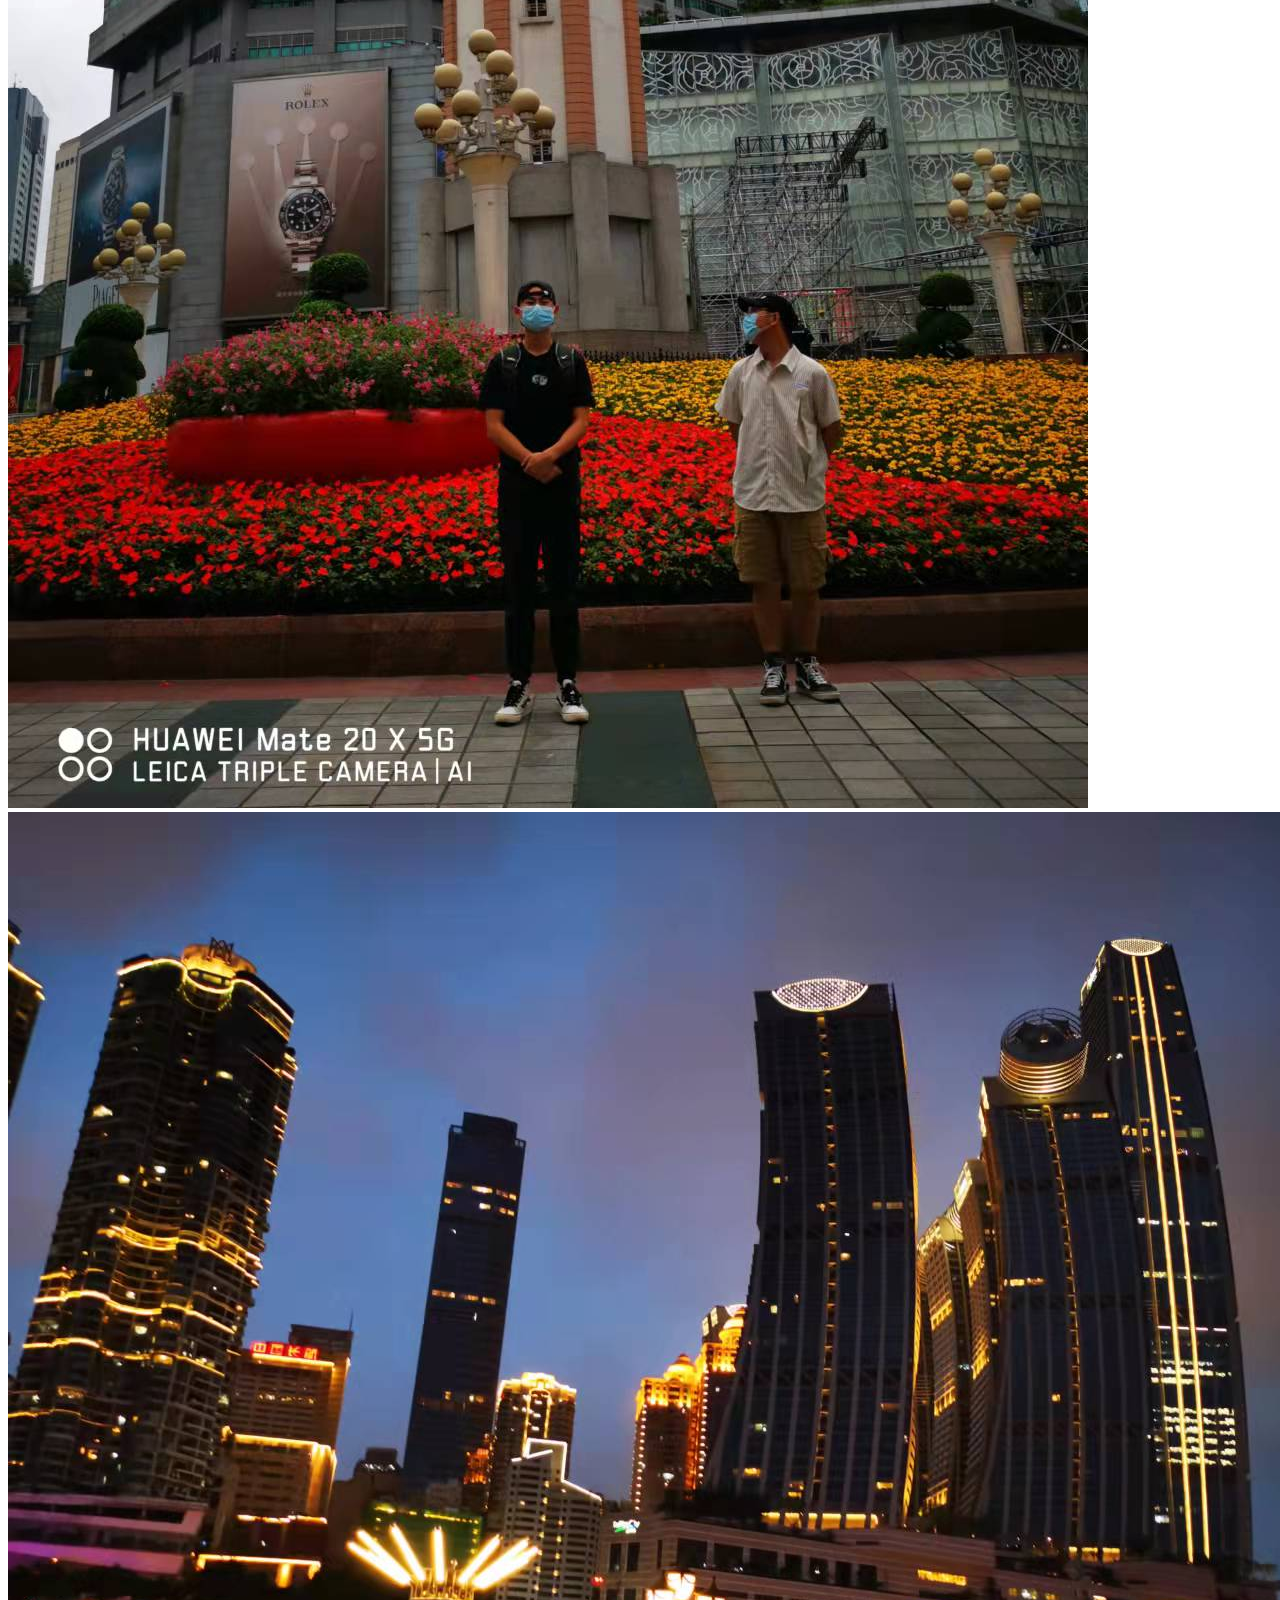
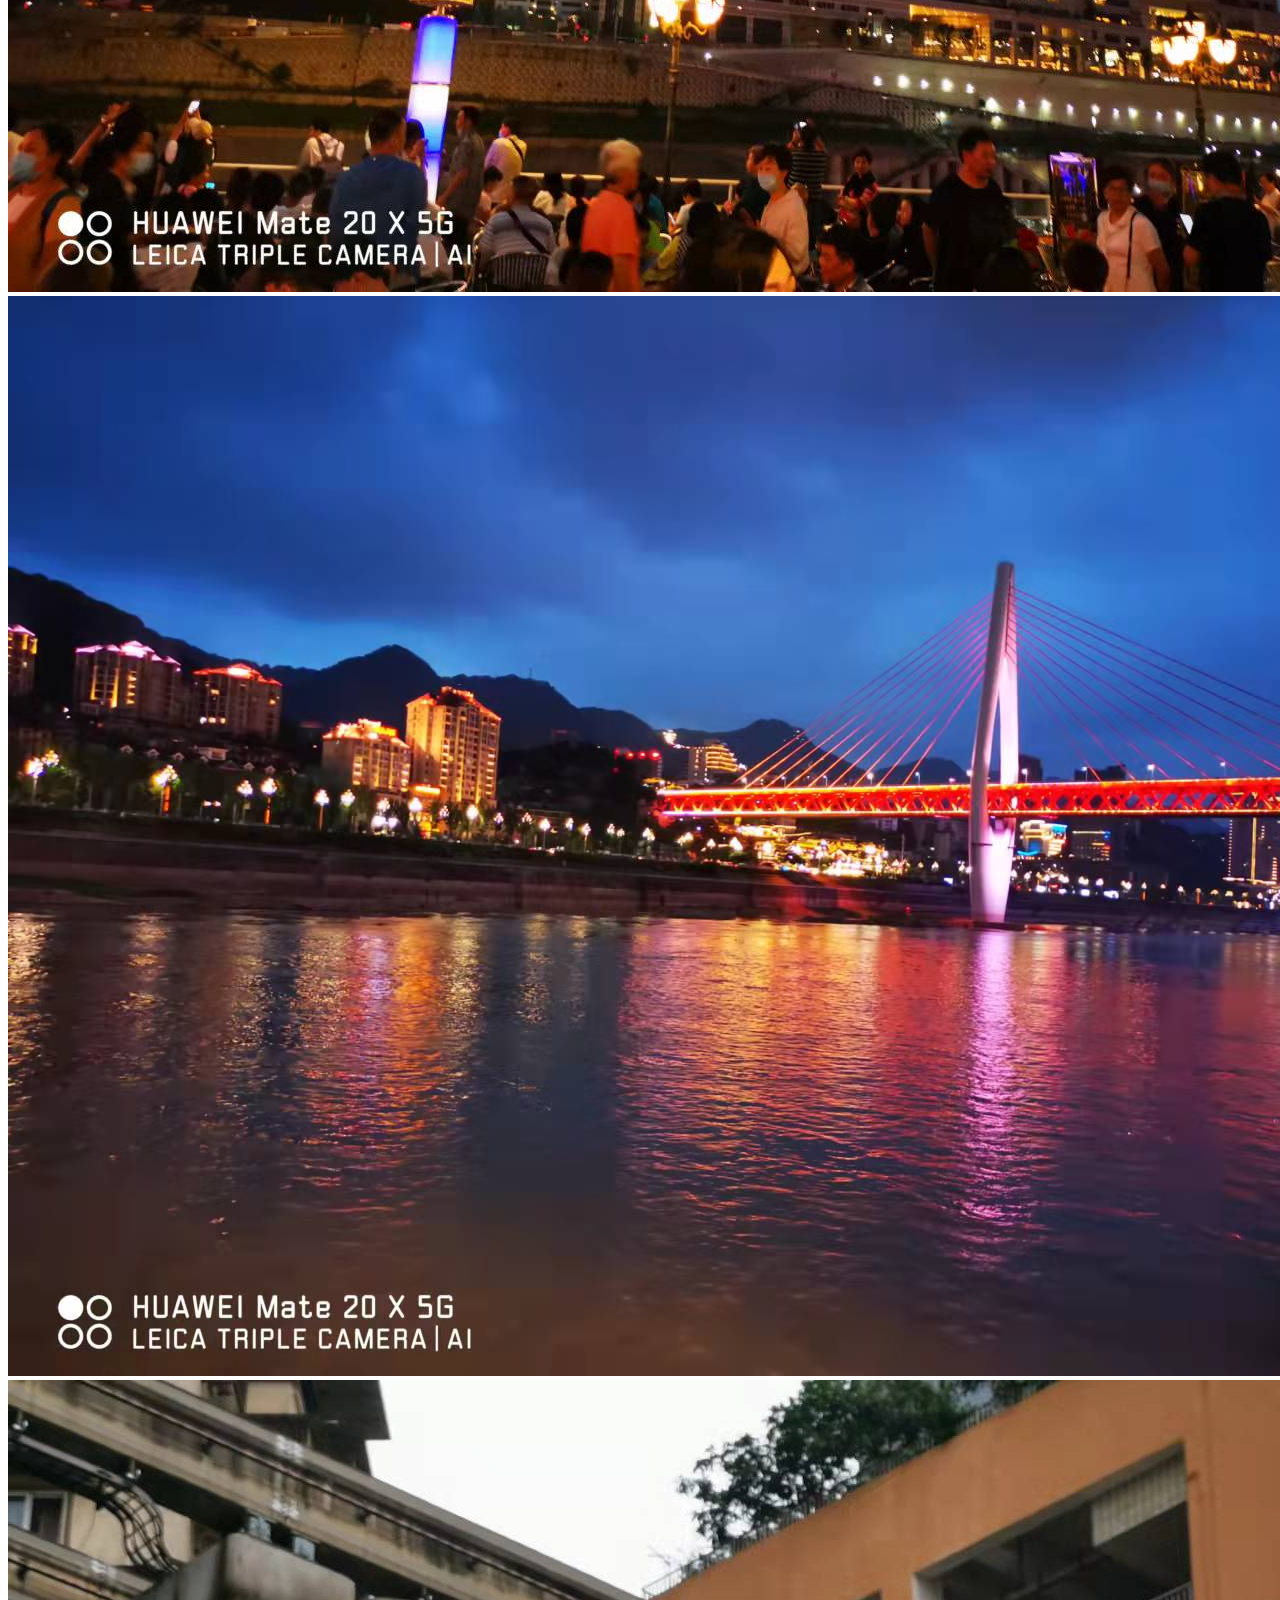
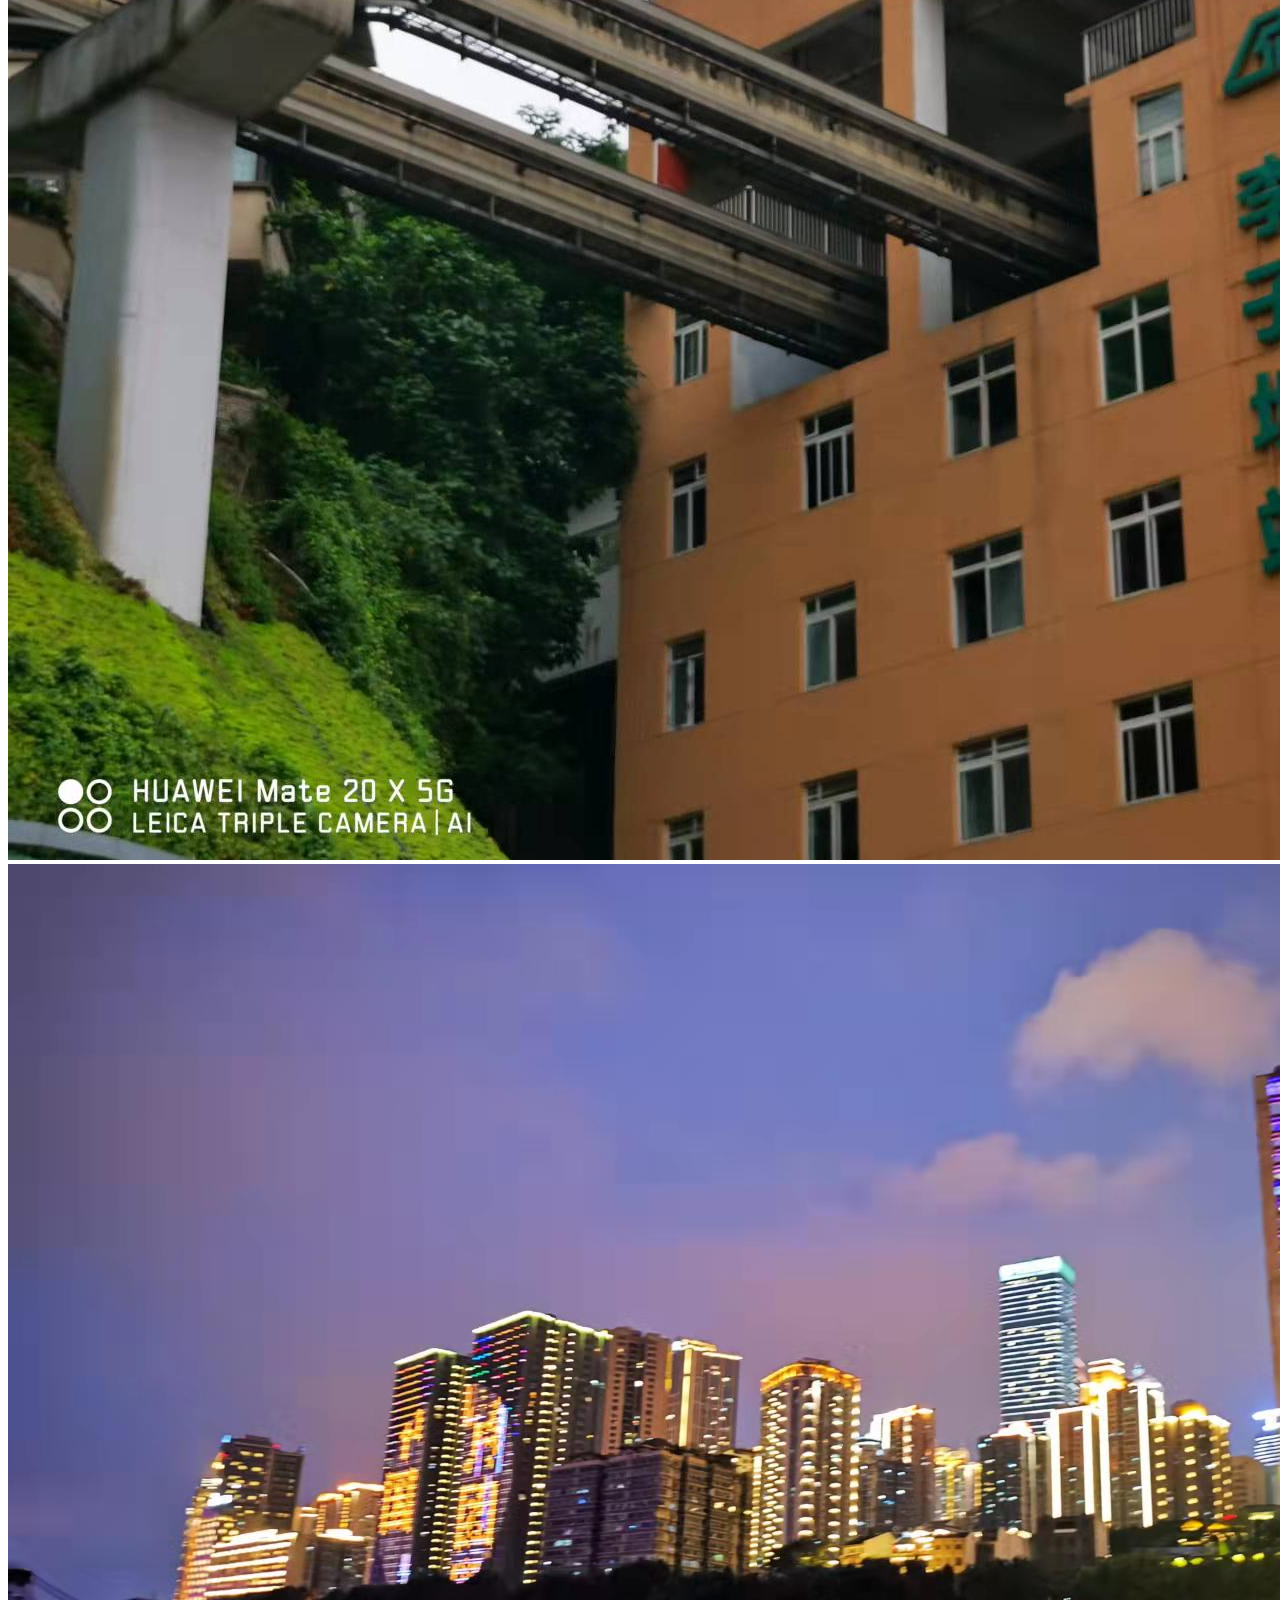
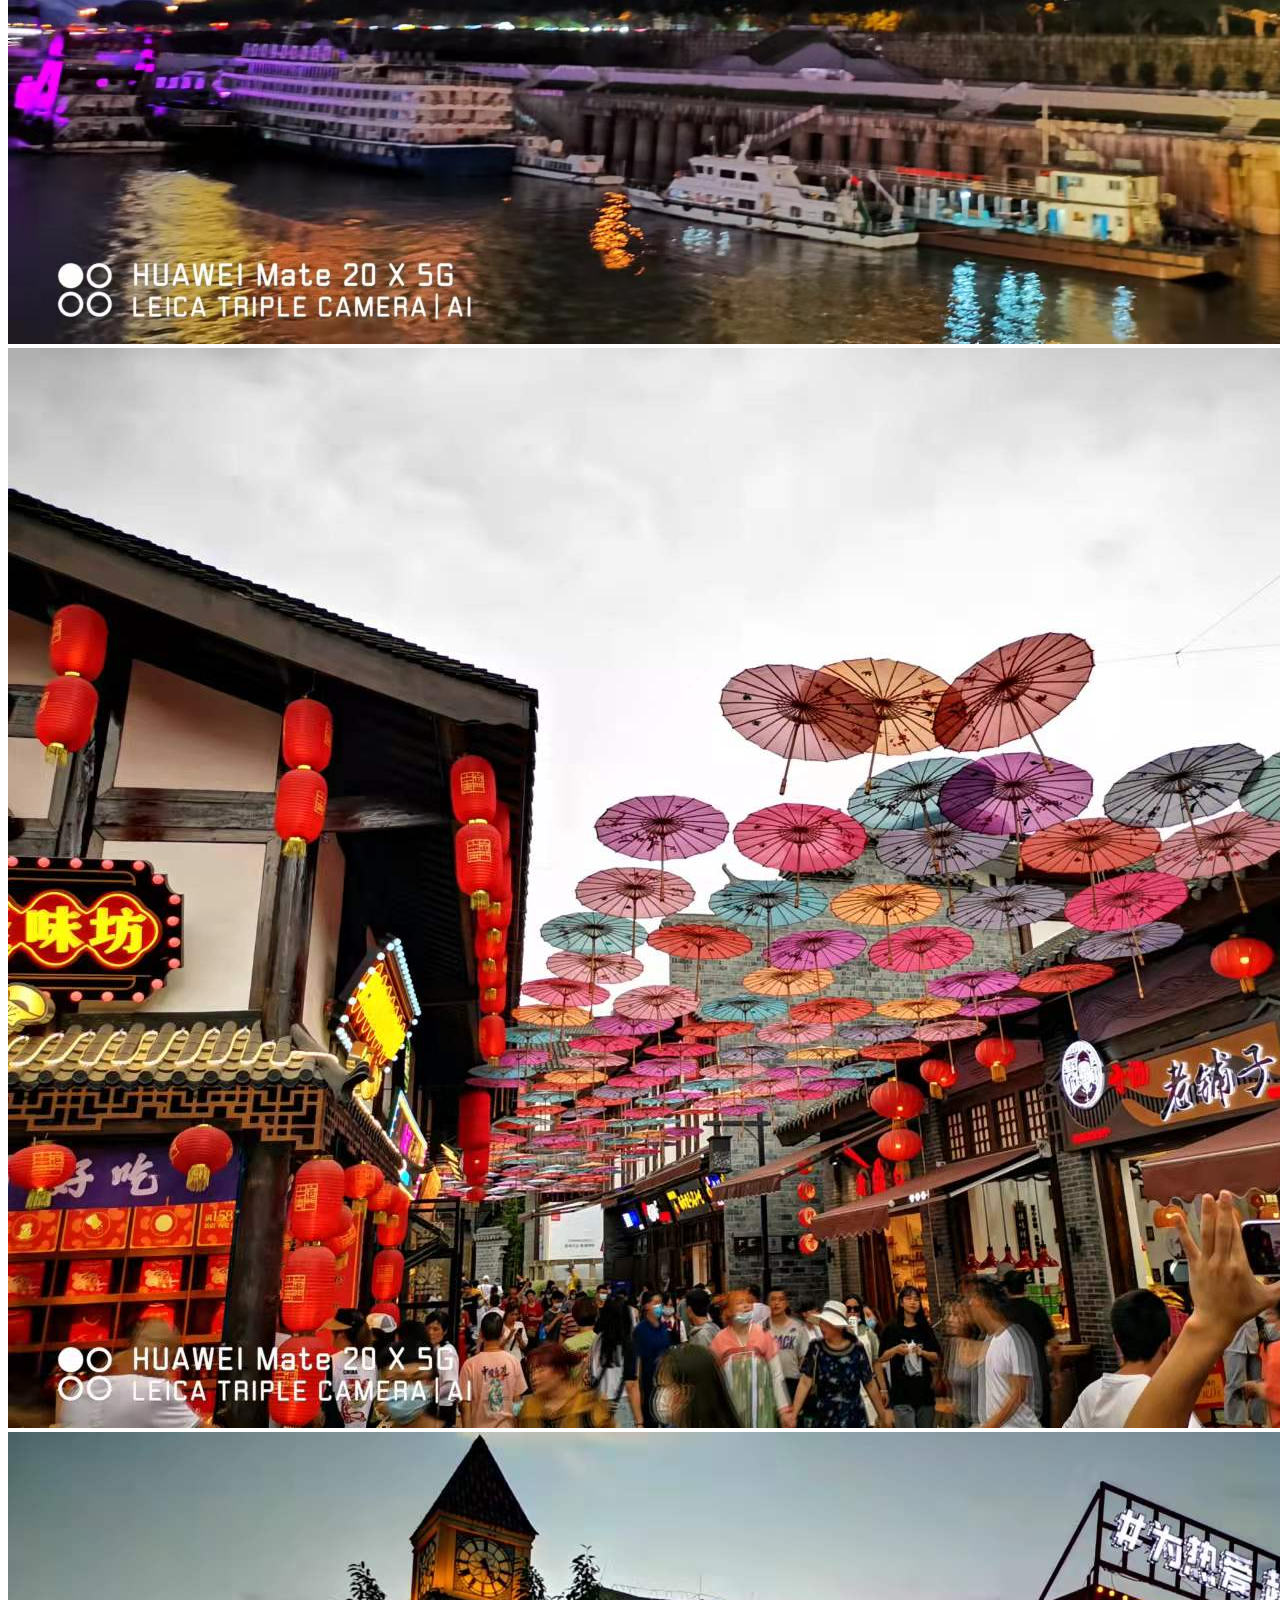
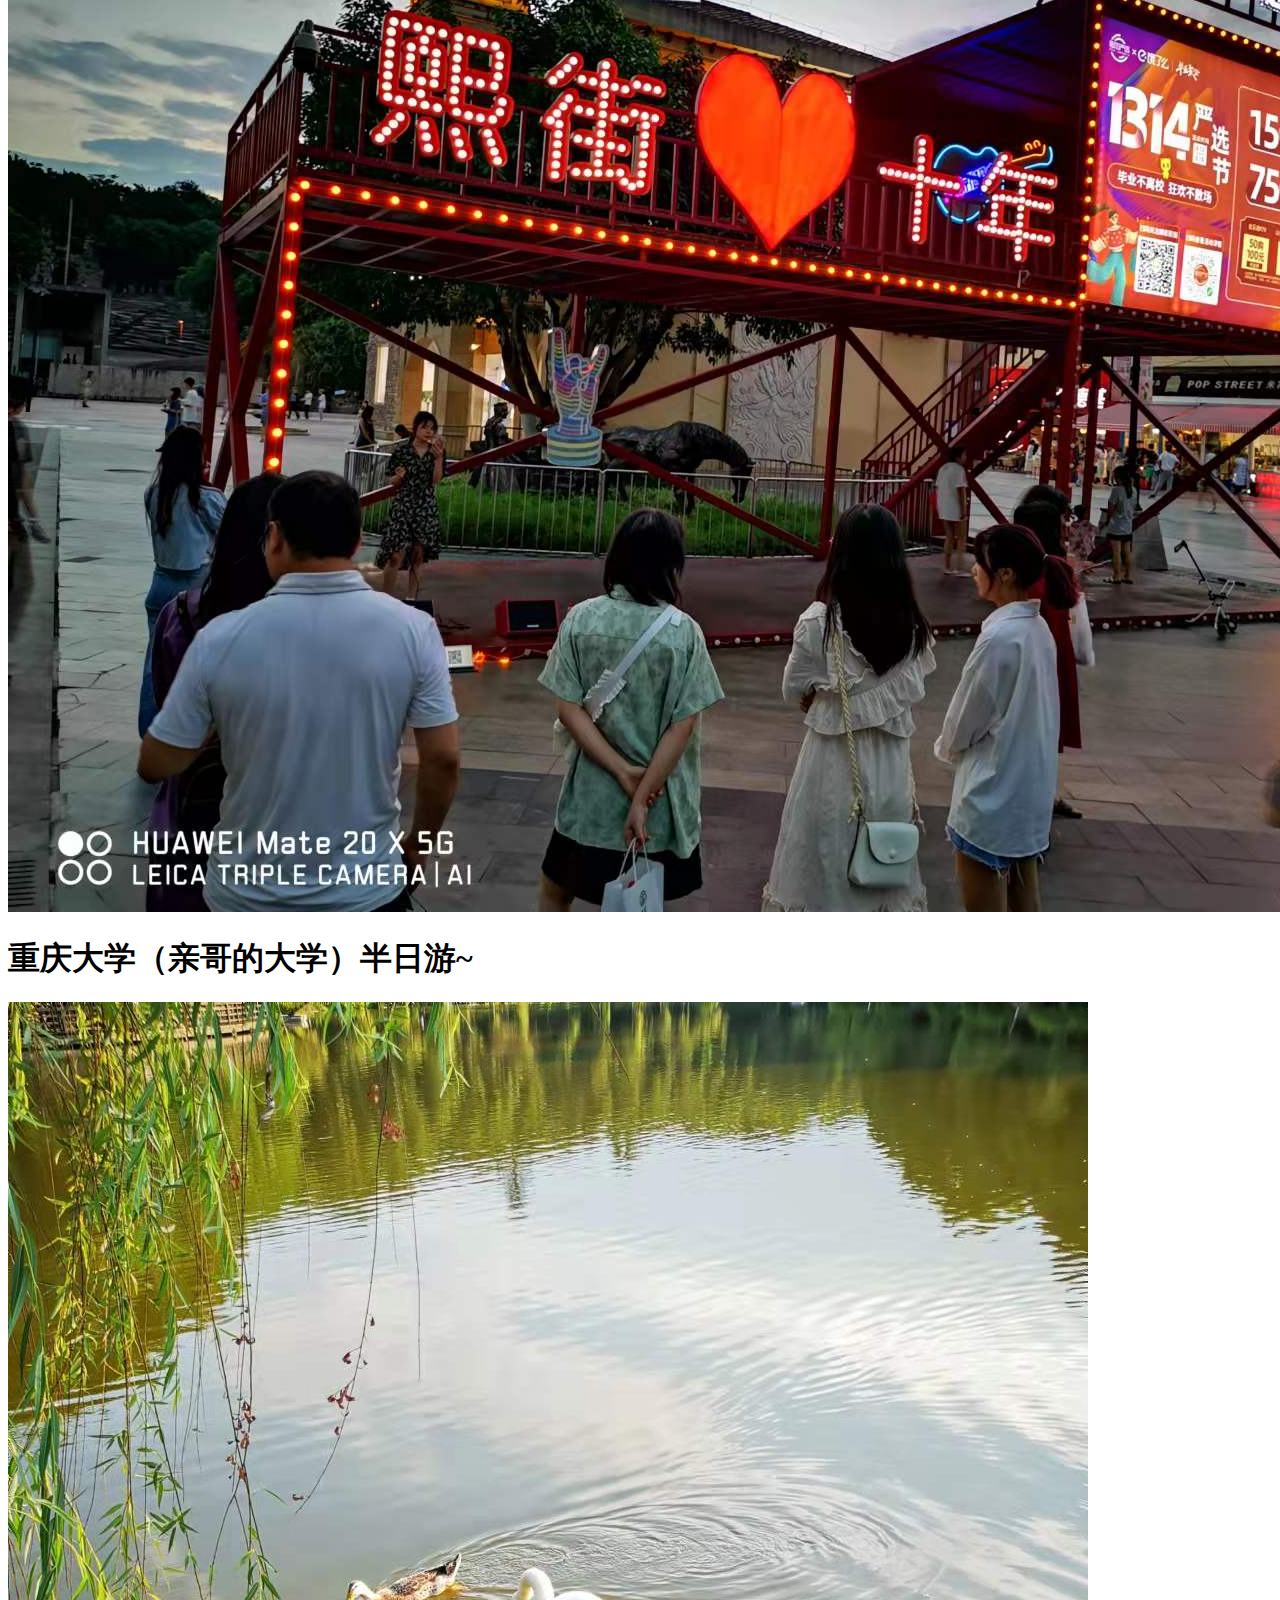
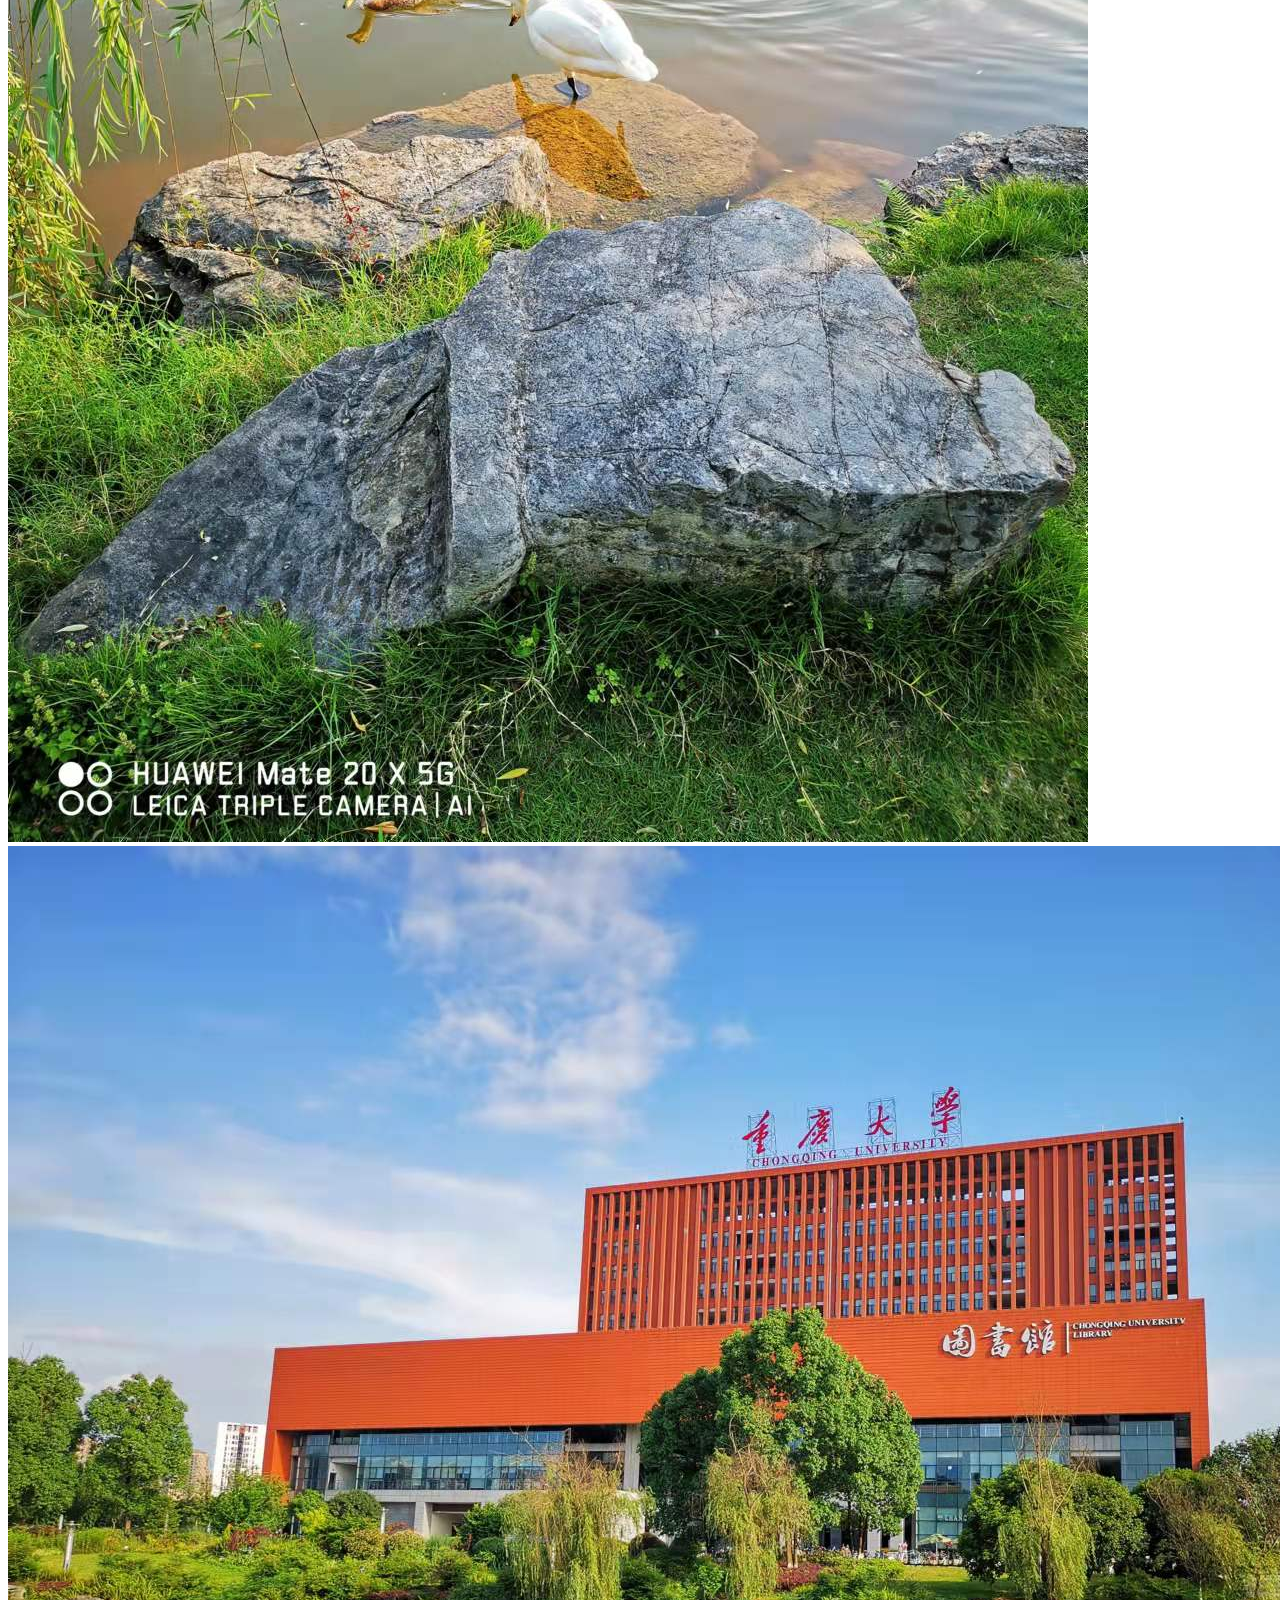
<file: index.html/PLAY.html>
<!DOCTYPE html>
<html>
<head>
	<meta charset="utf-8">
	<title>PLAYING</title>
	<link rel="stylesheet" type="text/css" href="">
</head>
<body>
	<h1>在复旦大学的走马观花~</h1>
	<img src="image/17.jpg">
	<img src="image/18.jpg">
	<img src="image/19.jpg">
	<h1>克服恐惧，第二次来到东方明珠终于站上去了~</h1>
	<img src="image/20.jpg">
	<h1>衡水中学打卡~</h1>
	<img src="image/21.jpg">
	<h1>21年六月在重庆的快乐生活~</h1>
    <img src="image/50.jpg">
	<img src="image/22.jpg">
	<img src="image/23.jpg">
	<img src="image/24.jpg">
	<img src="image/25.jpg">
	<img src="image/26.jpg">
	<img src="image/29.jpg">
	<h1>重庆大学（亲哥的大学）半日游~</h1>
    <img src="image/51.jpg">
	<img src="image/27.jpg">
	<img src="image/31.jpg">
	<img src="image/32.jpg">
	<h1>重游西湖和雷峰塔（第一次时还比较小，除了鬼屋，没什么印象了）</h1>
	<img src="image/30.jpg">
	<img src="image/33.jpg">
	<img src="image/34.jpg">
	<img src="image/35.jpg">
	<img src="image/52.jpg">
    <h1>再看宋城千古情表演，真的很有趣~</h1>
	<img src="image/36.jpg">
	<img src="image/37.jpg">
	<img src="image/53.jpg">
	<h1>来到毛主席故乡感受伟人风采！</h1>
	<img src="image/39.jpg">
	<img src="image/54.jpg">
	<h1>18年来京城旅游，天安门、图书馆、颐和园、故宫、长城......</h1>
	<img src="image/40.jpg">
	<img src="image/41.jpg">
	<img src="image/42.jpg">
	<img src="image/43.jpg">
	<img src="image/44.jpg">
	<img src="image/46.jpg">
	<img src="image/56.jpg">
	<h1>三游魔都，一样的精彩！</h1>
	<img src="image/47.jpg">
	<img src="image/49.jpg">
	<h1>人间值得，未完待续......</h1>
	
</body>
</html>
</file>
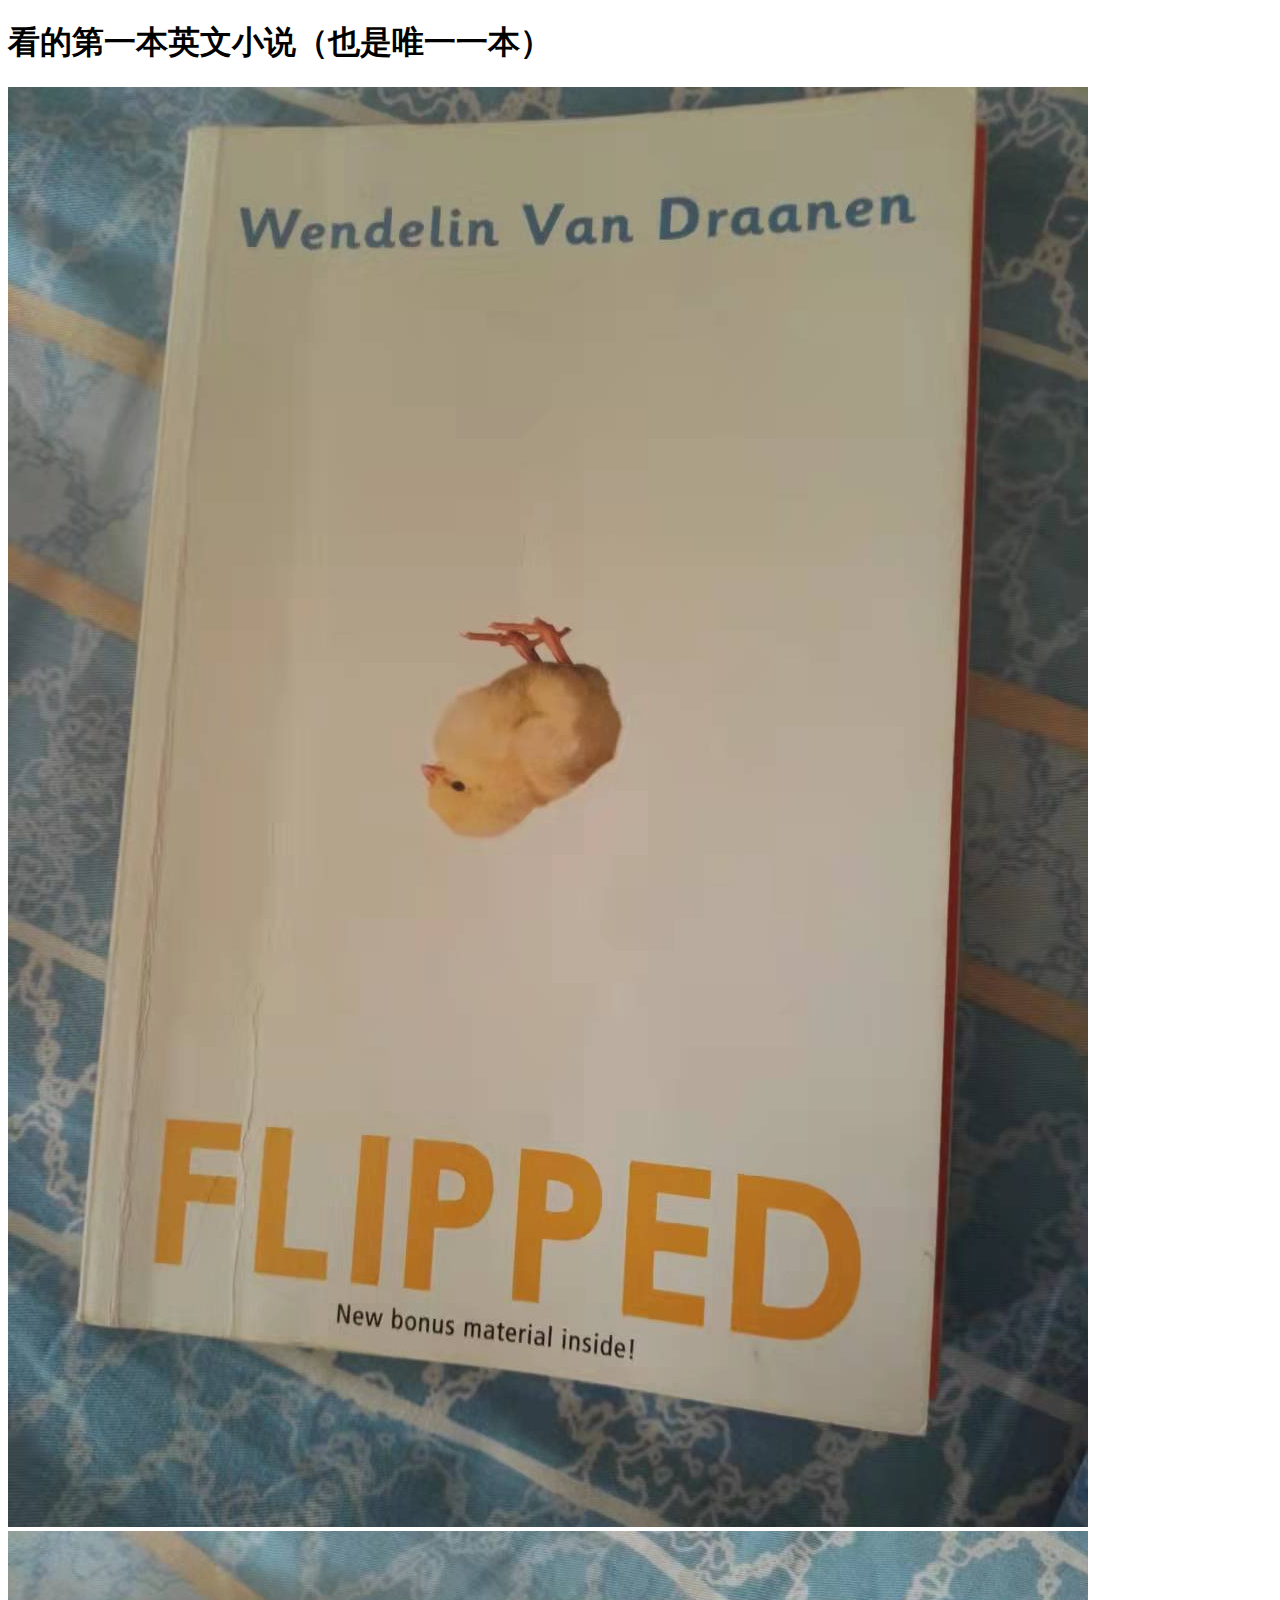
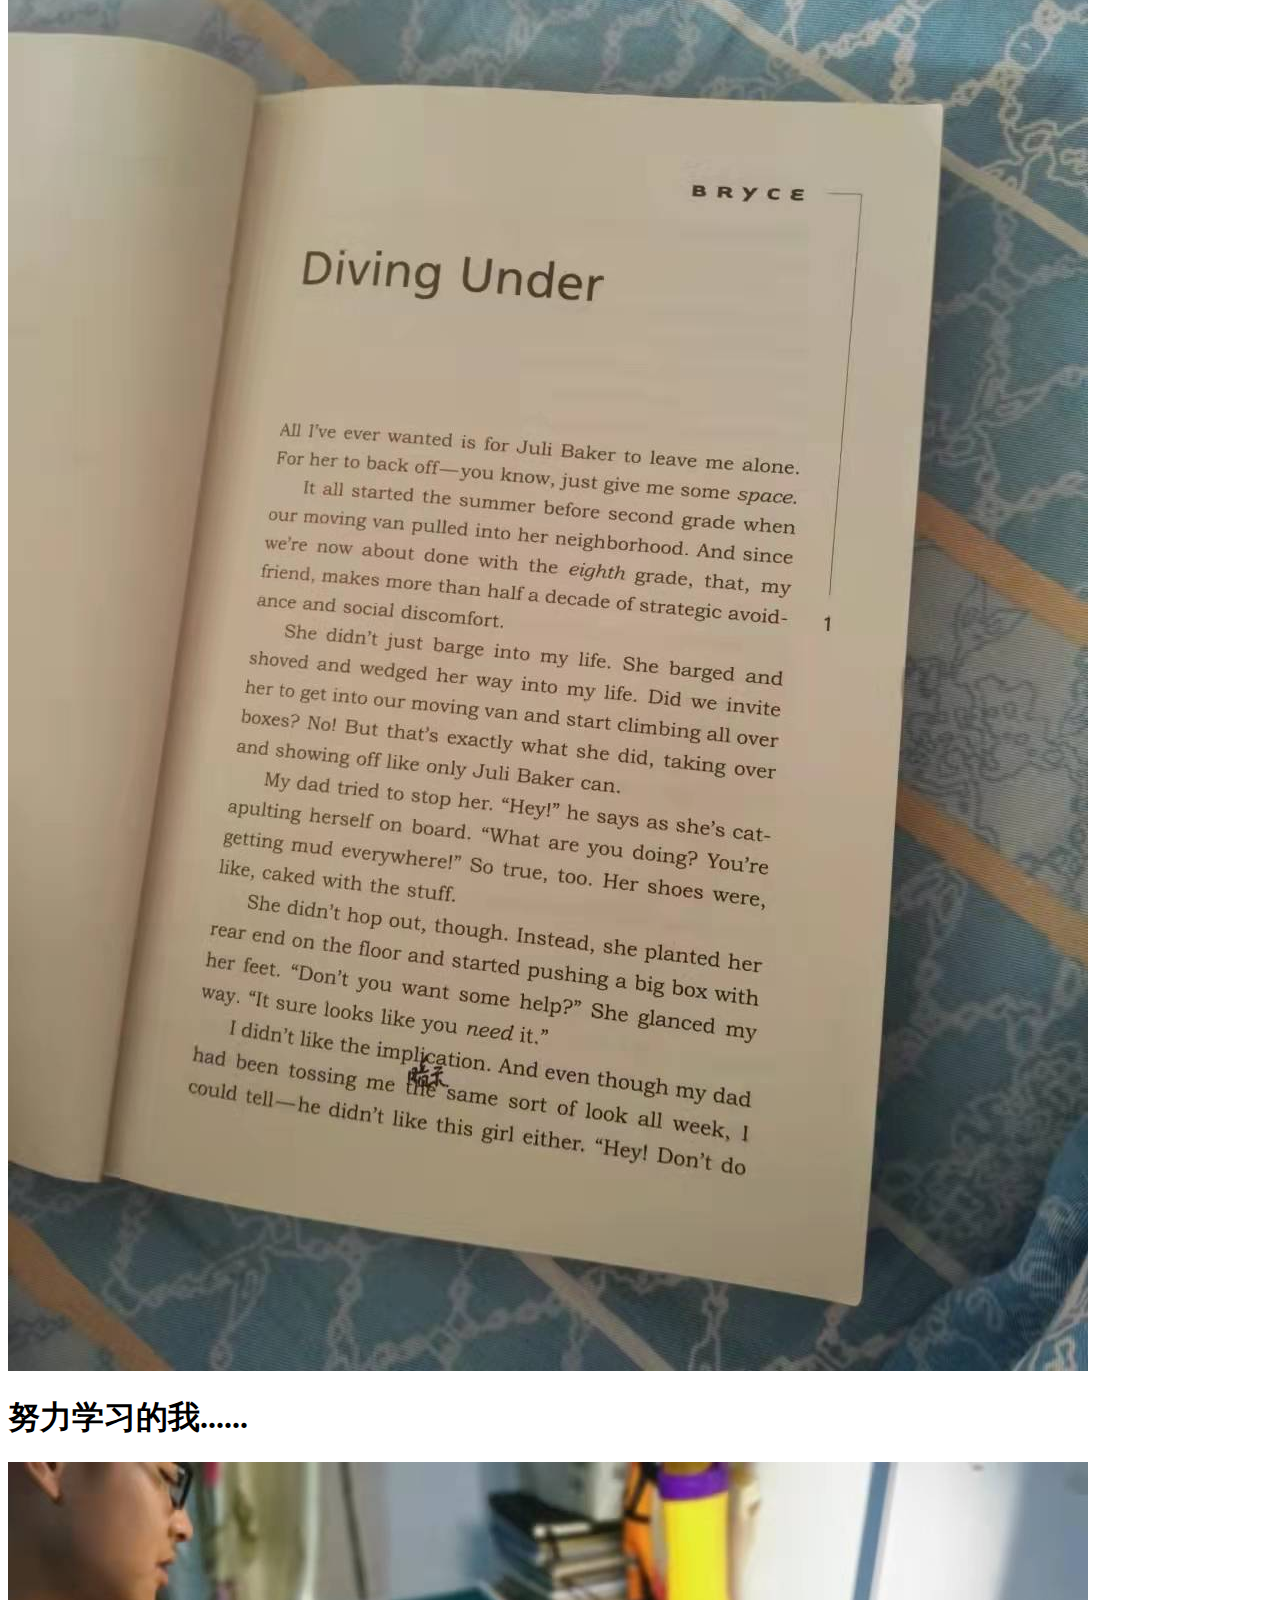
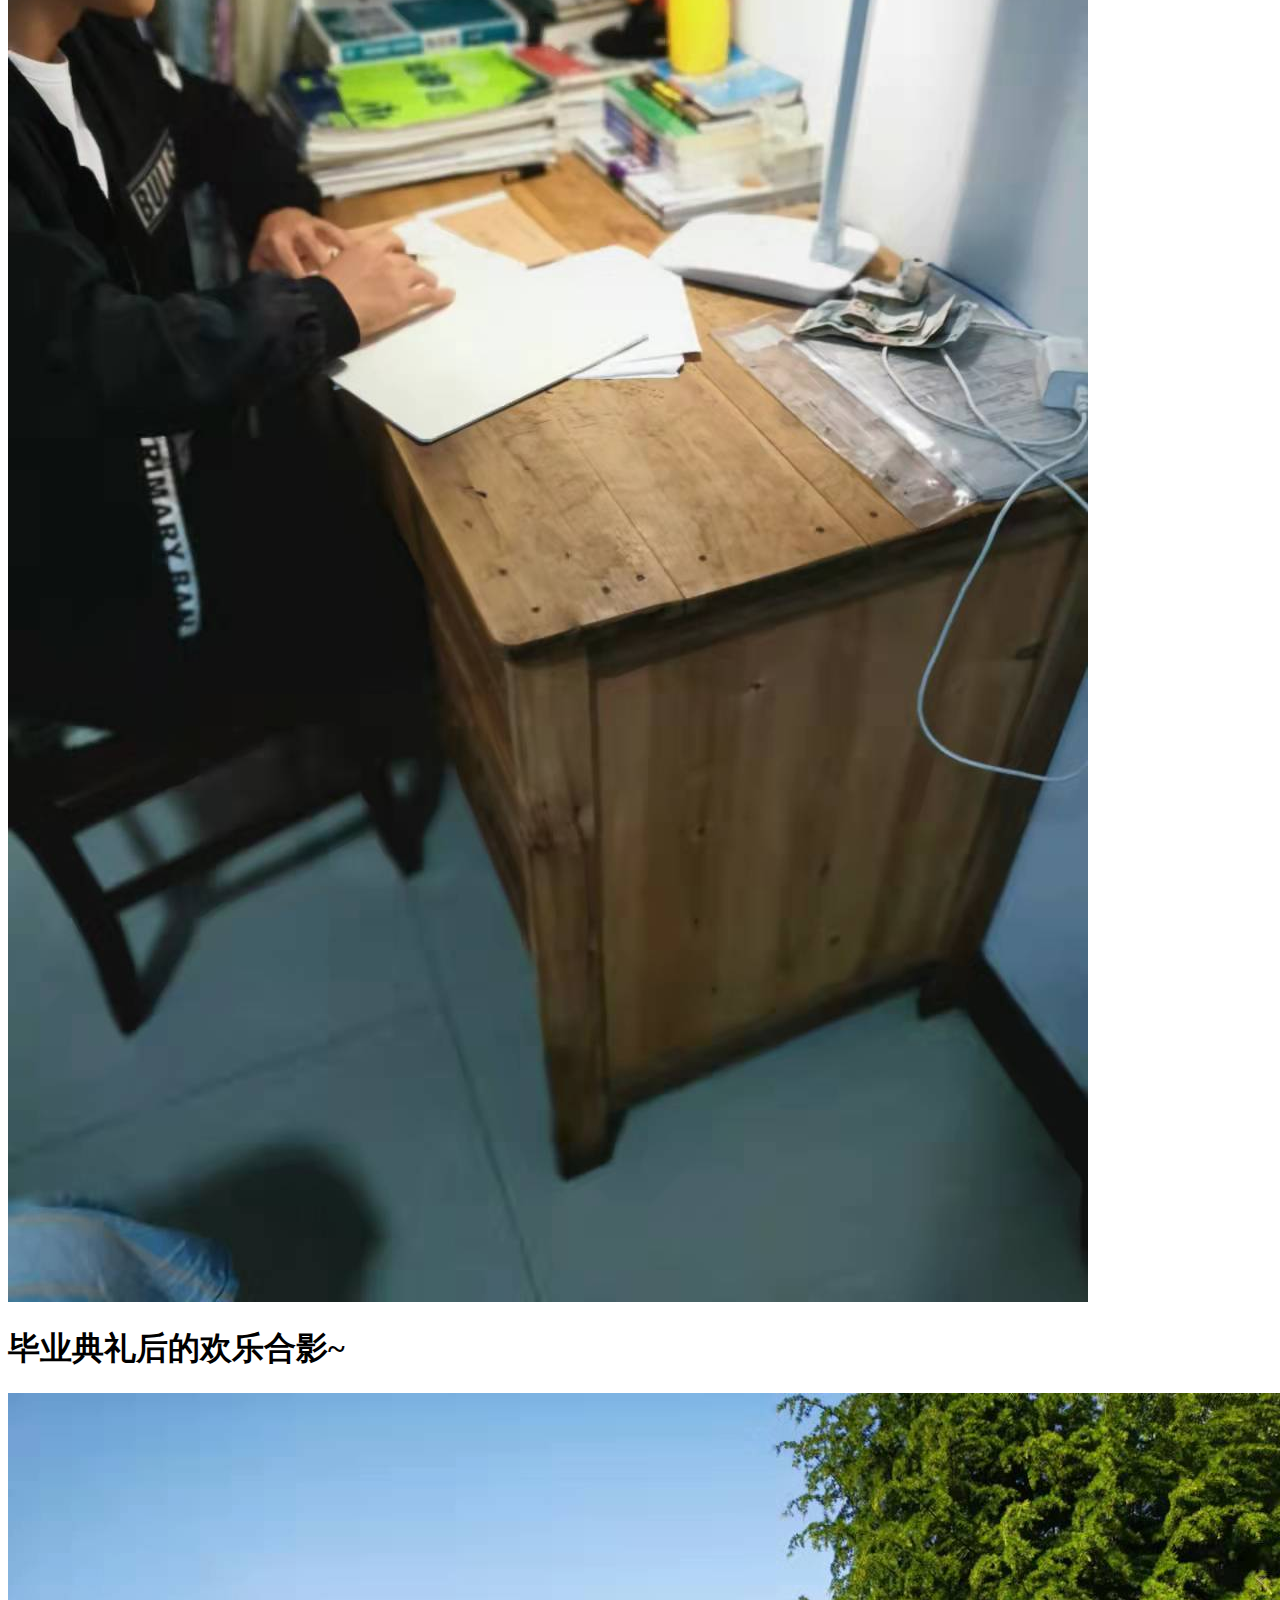
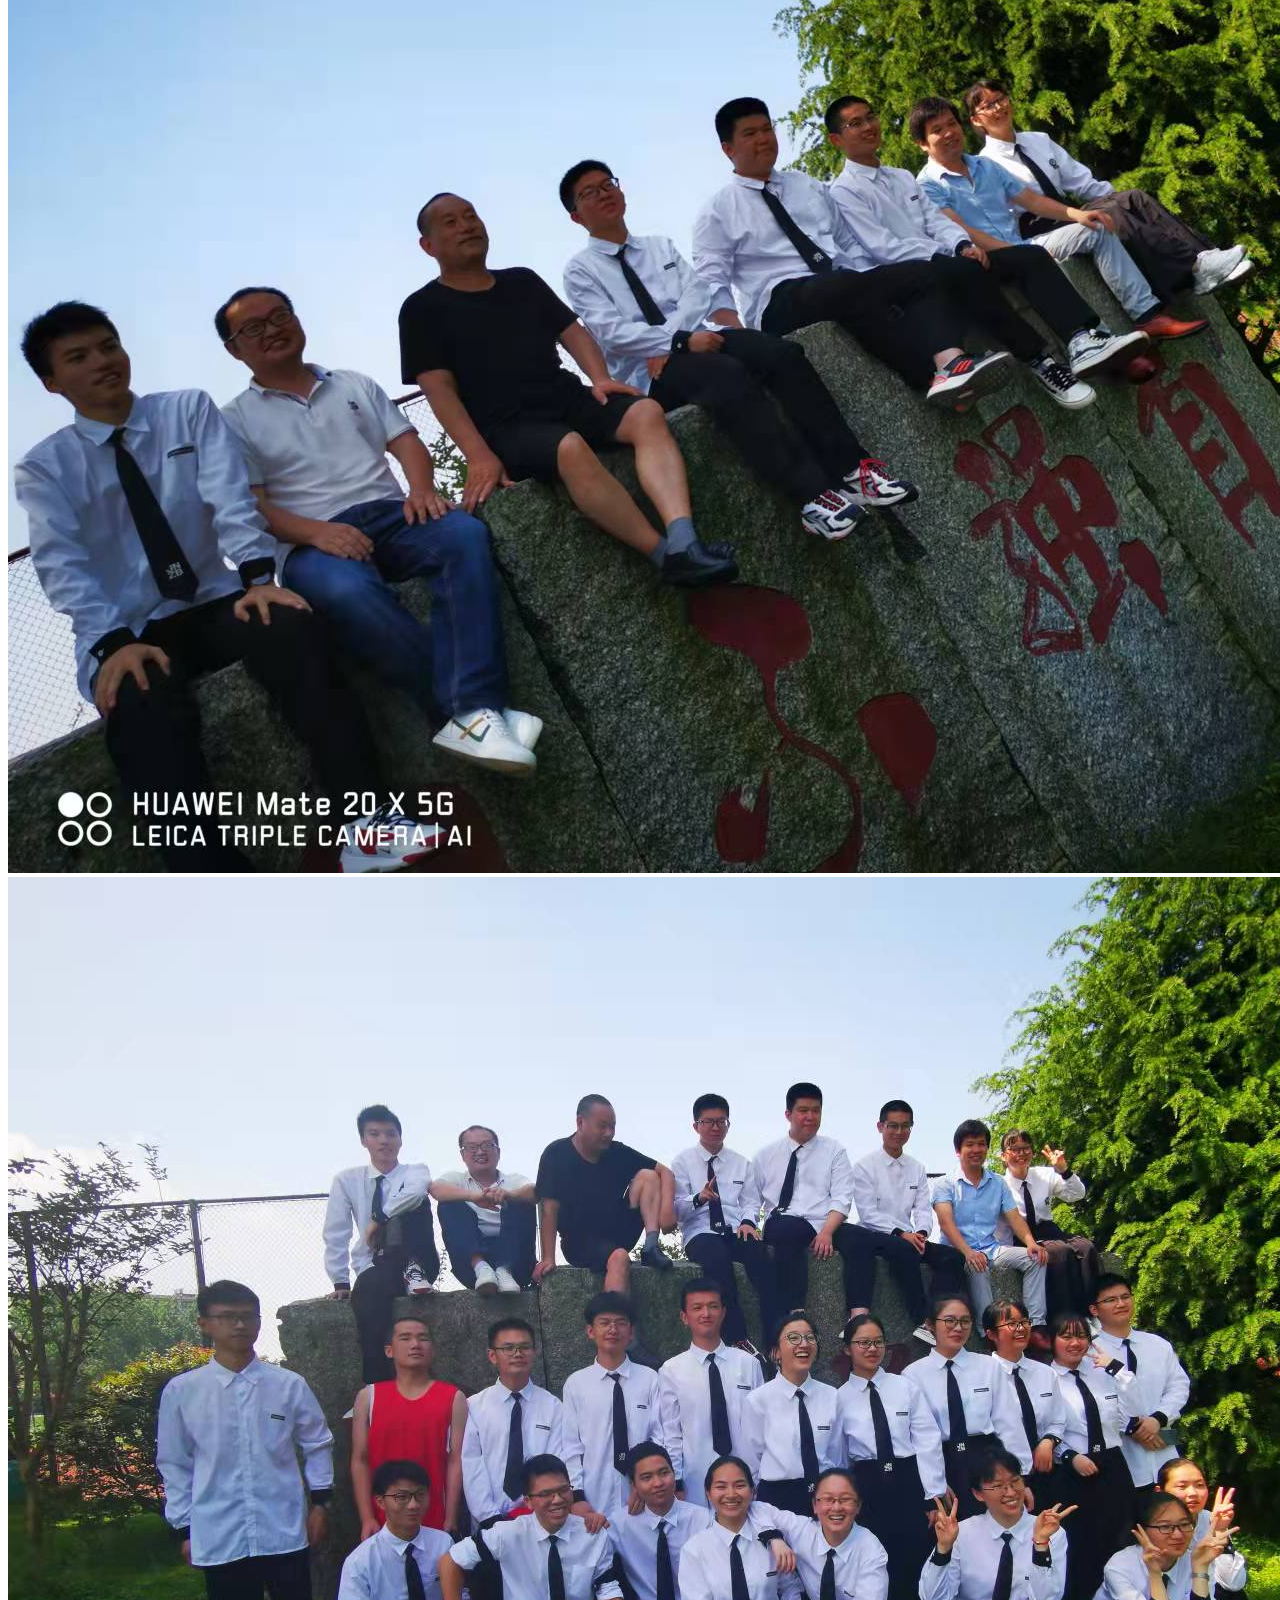
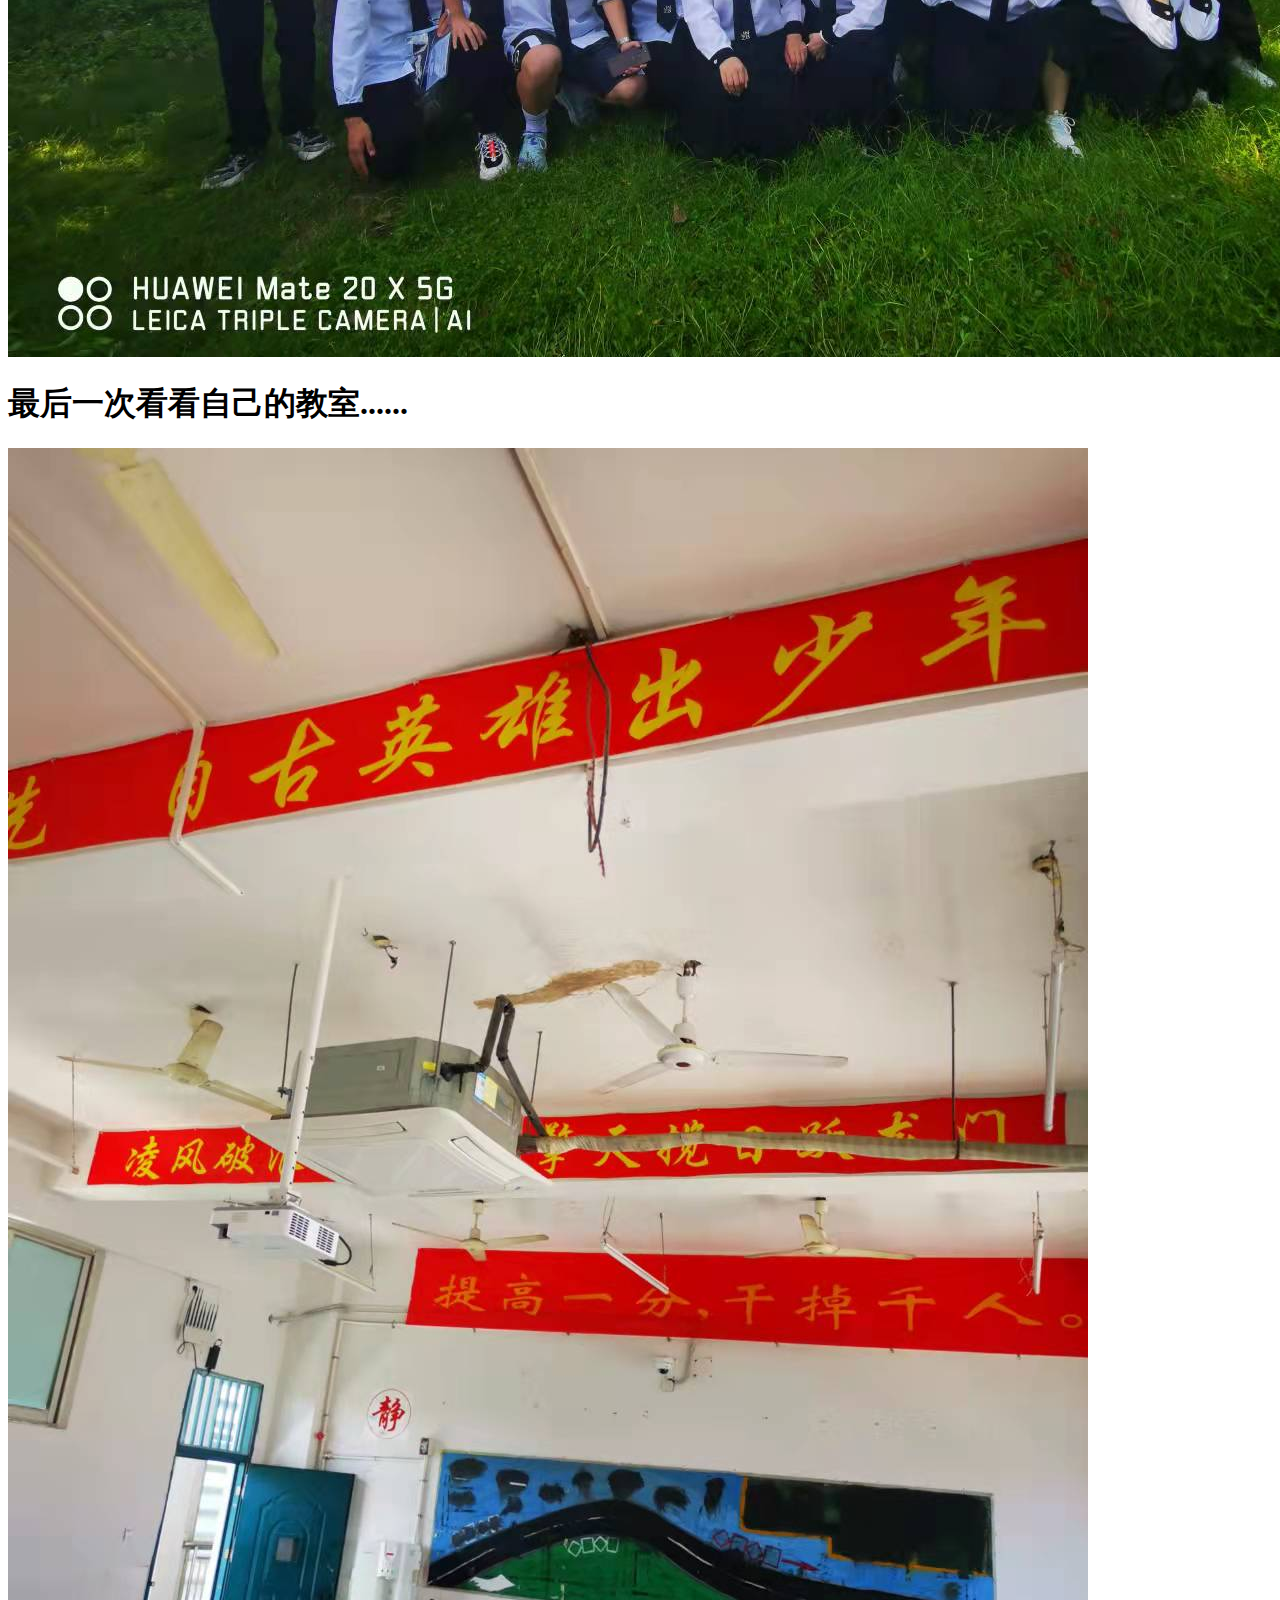
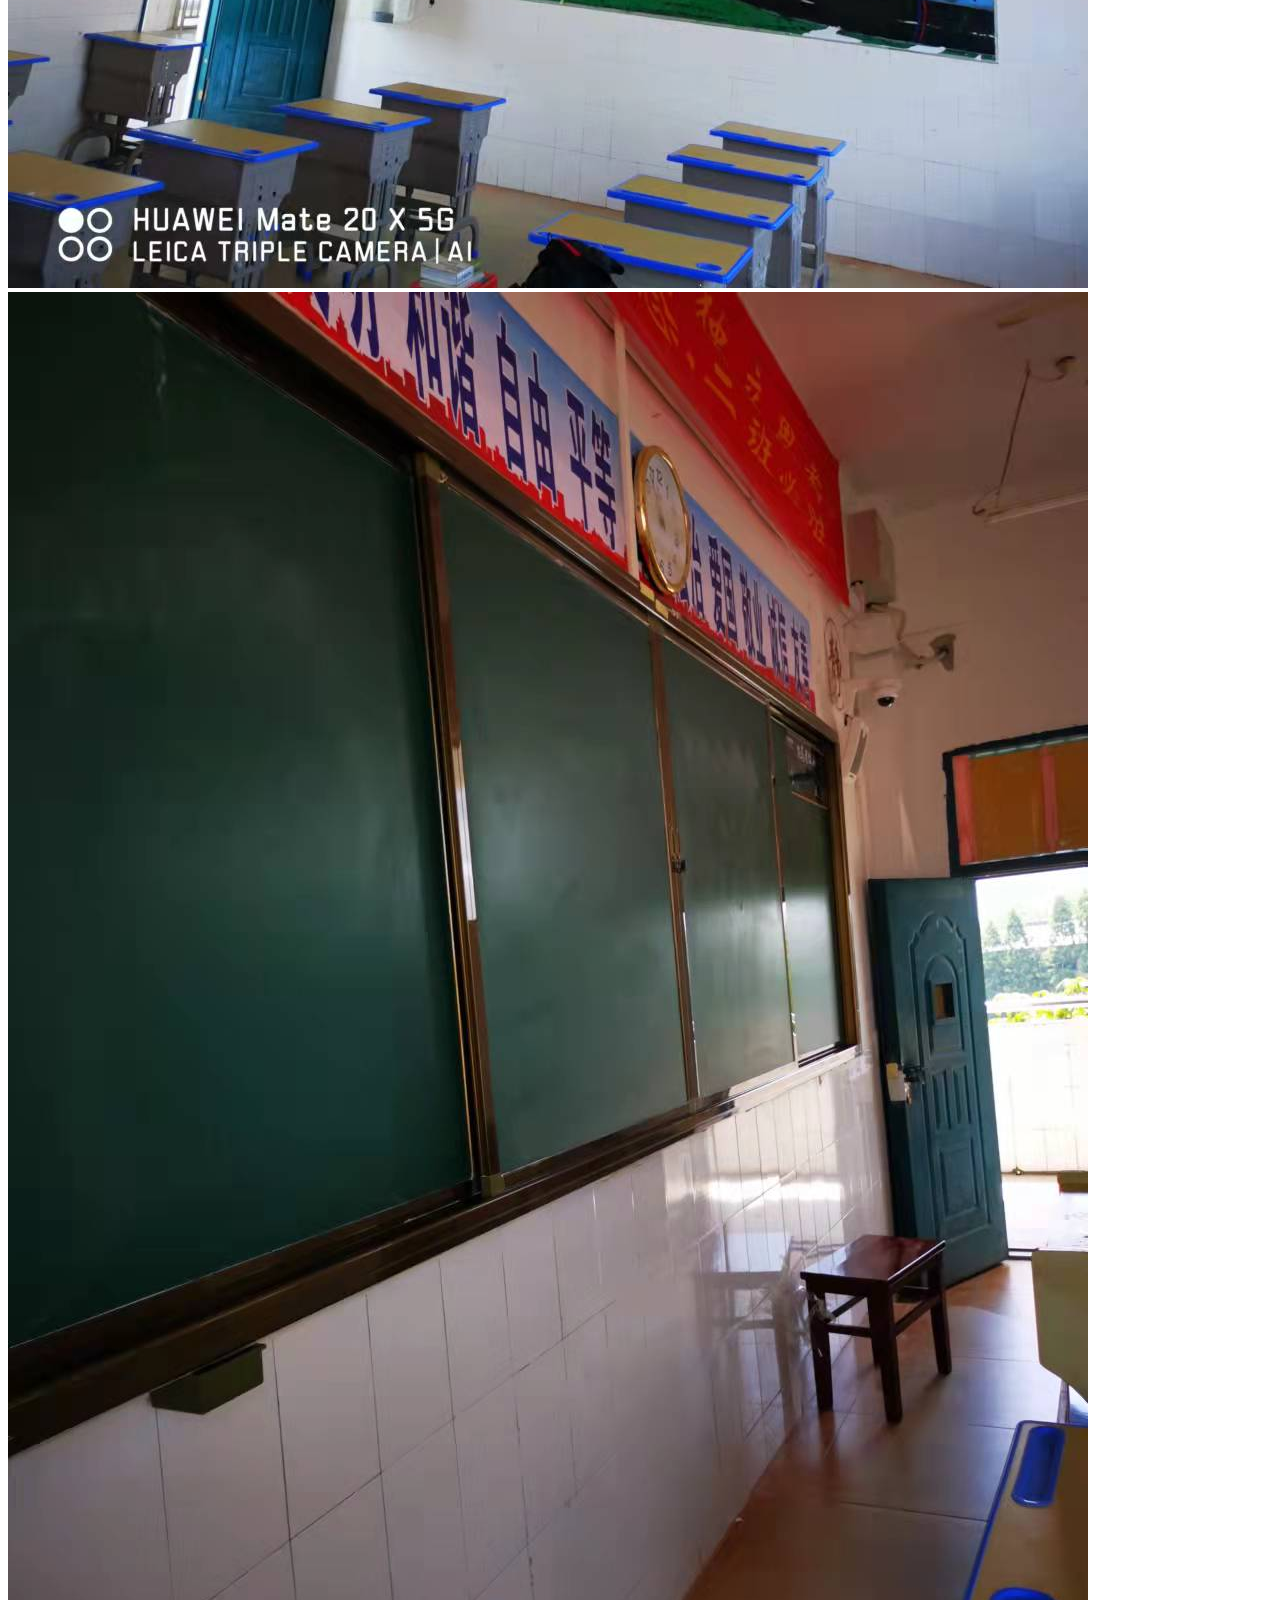
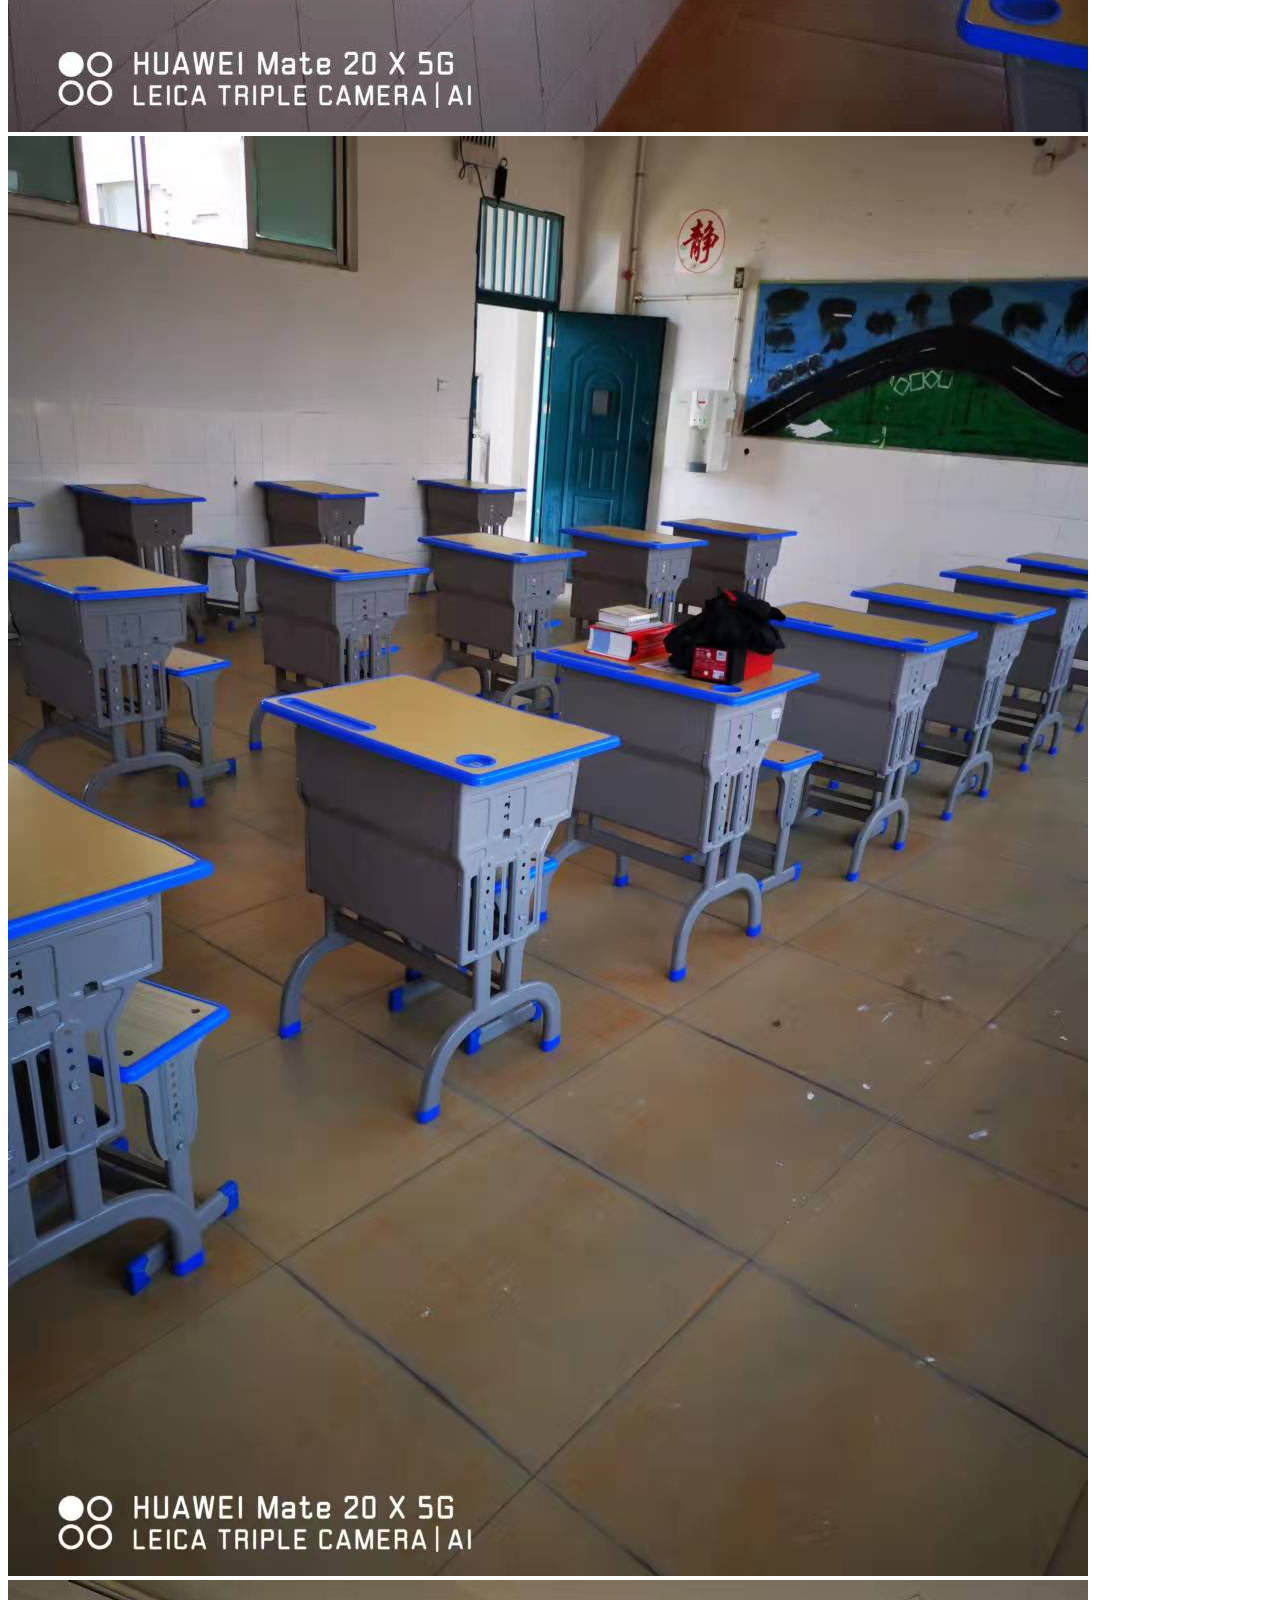
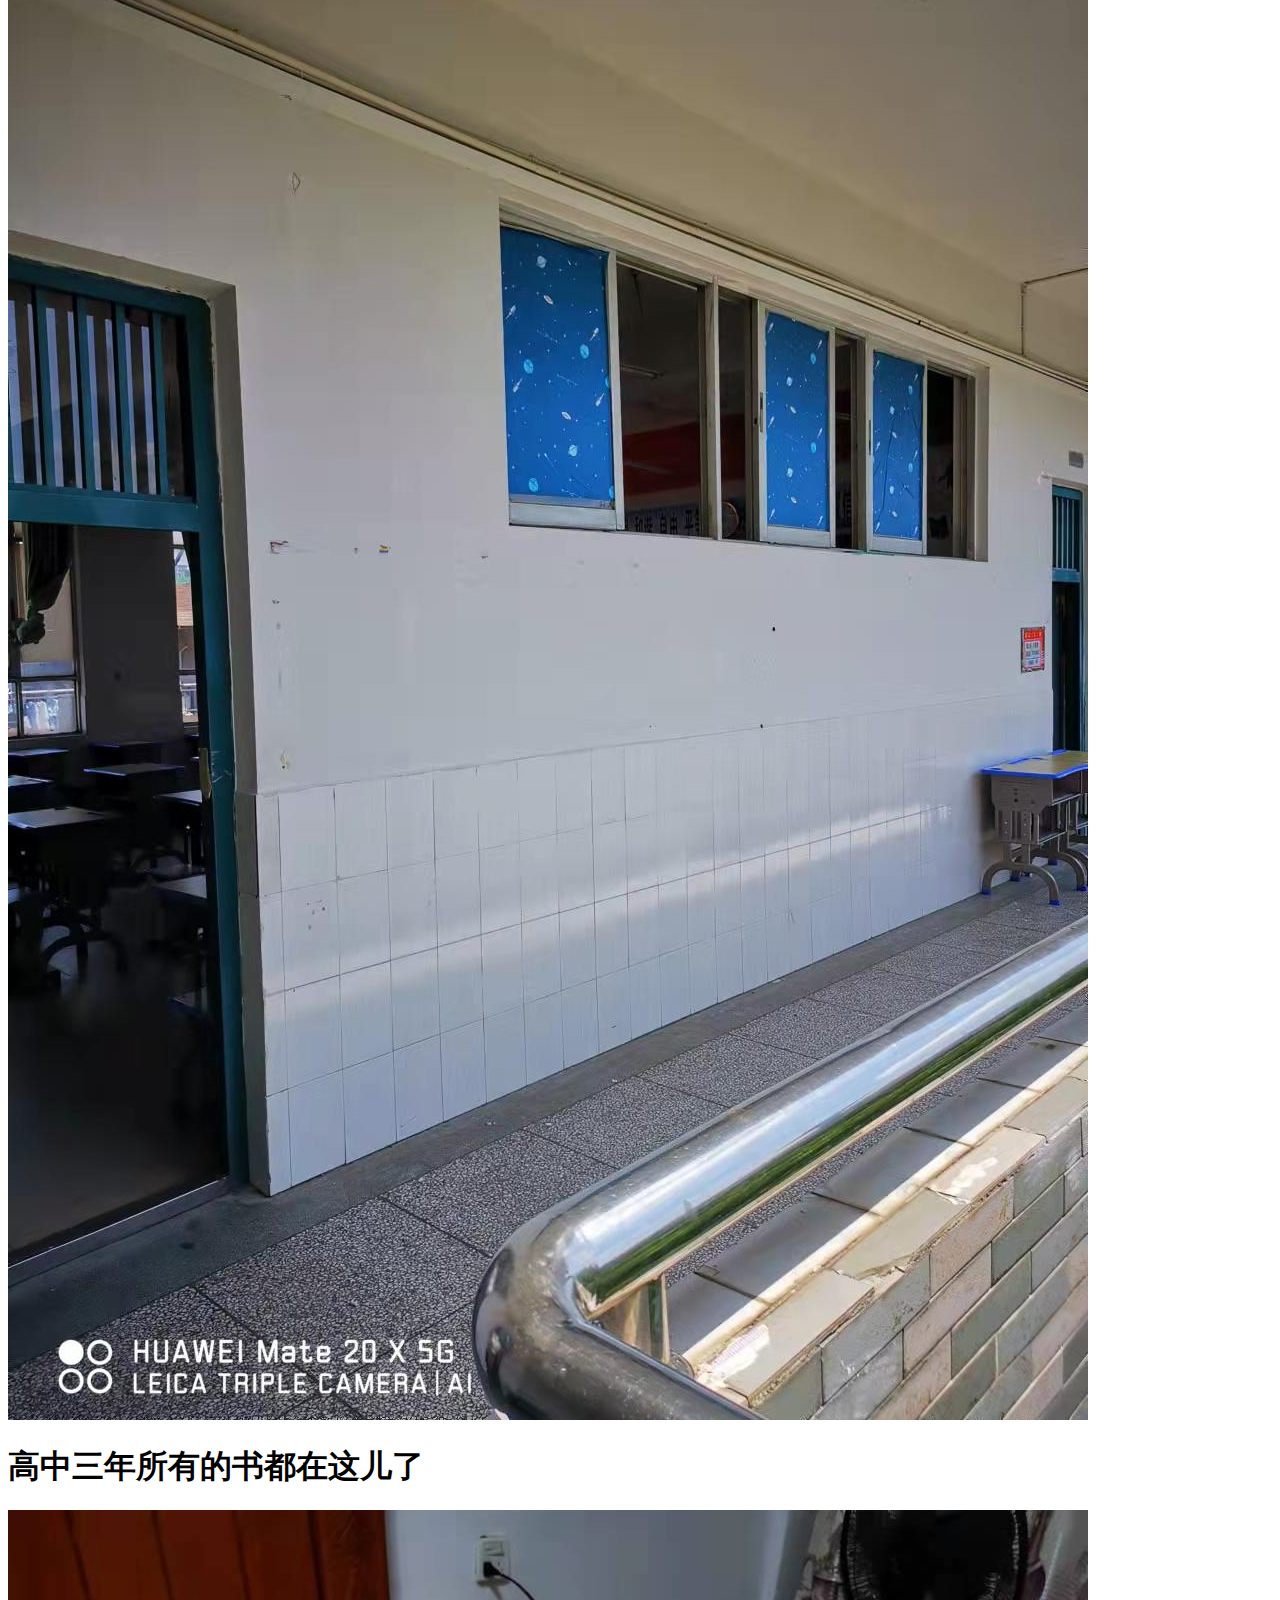
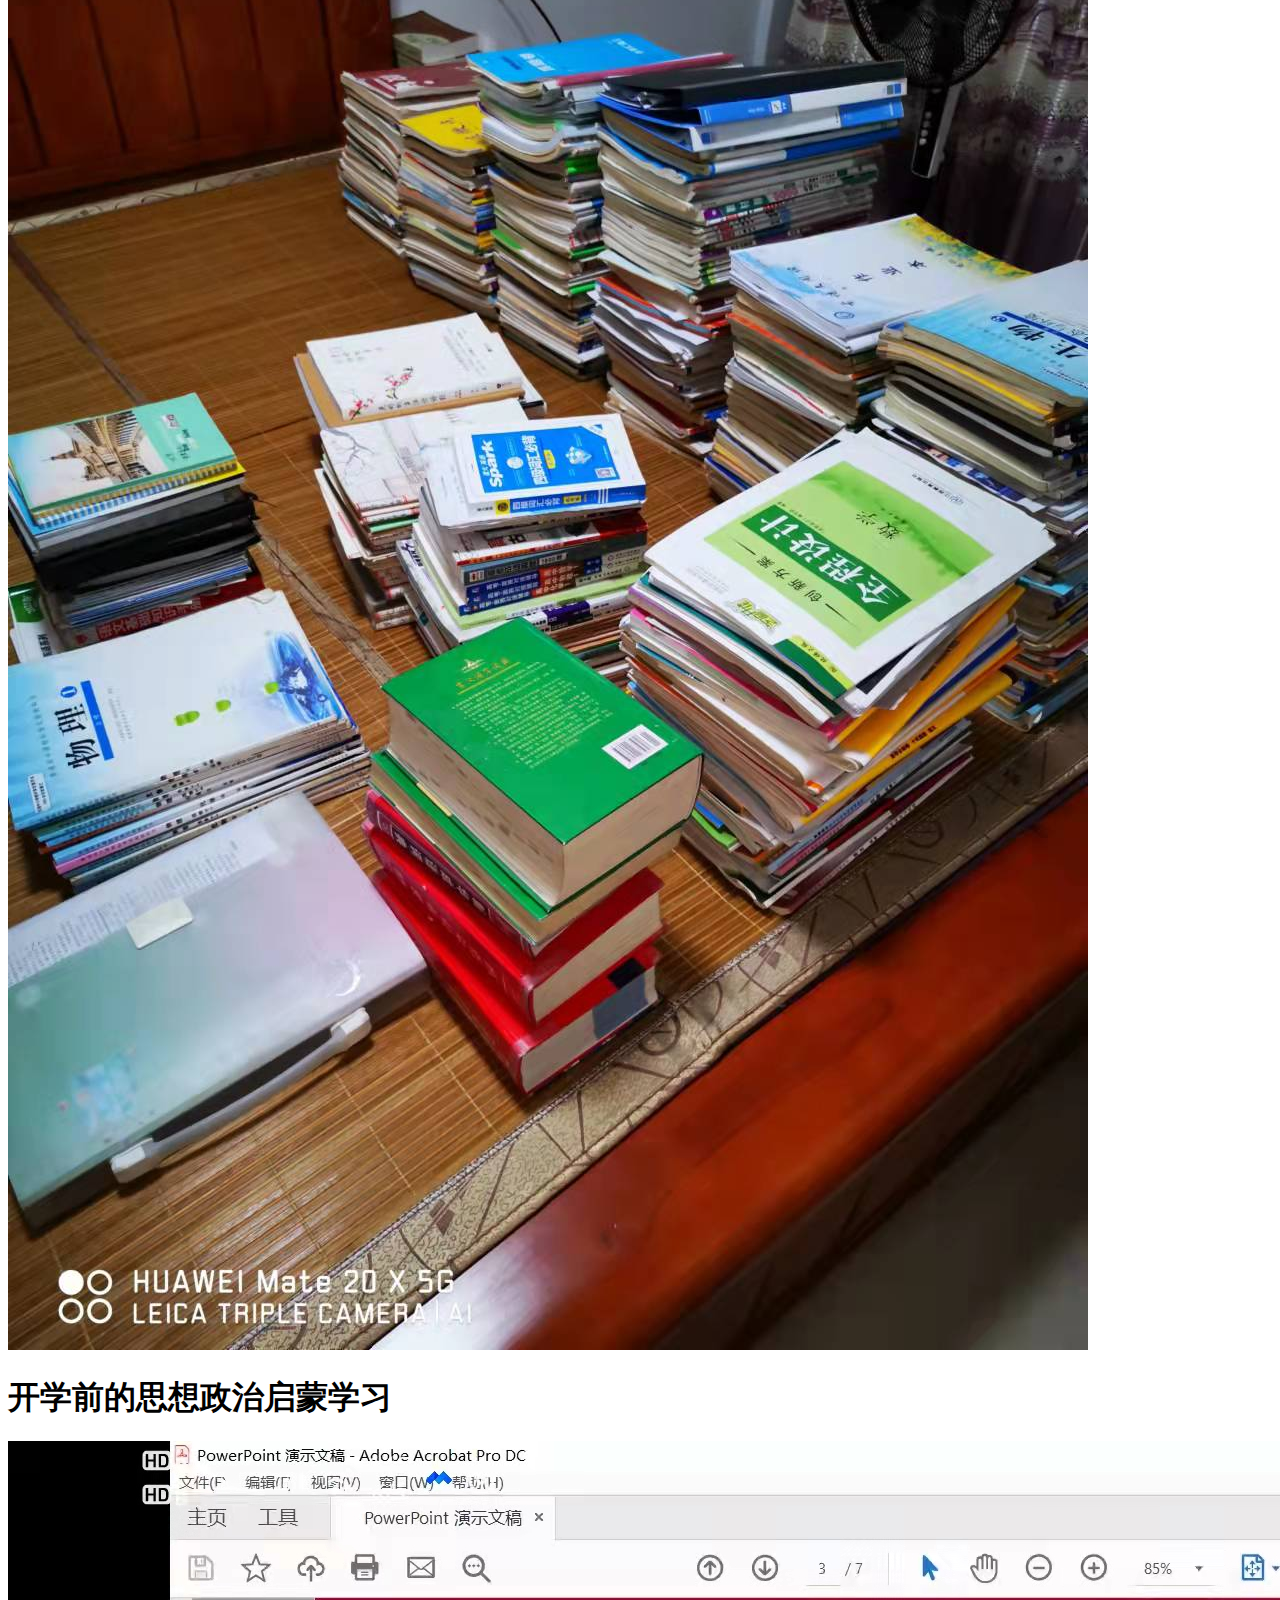
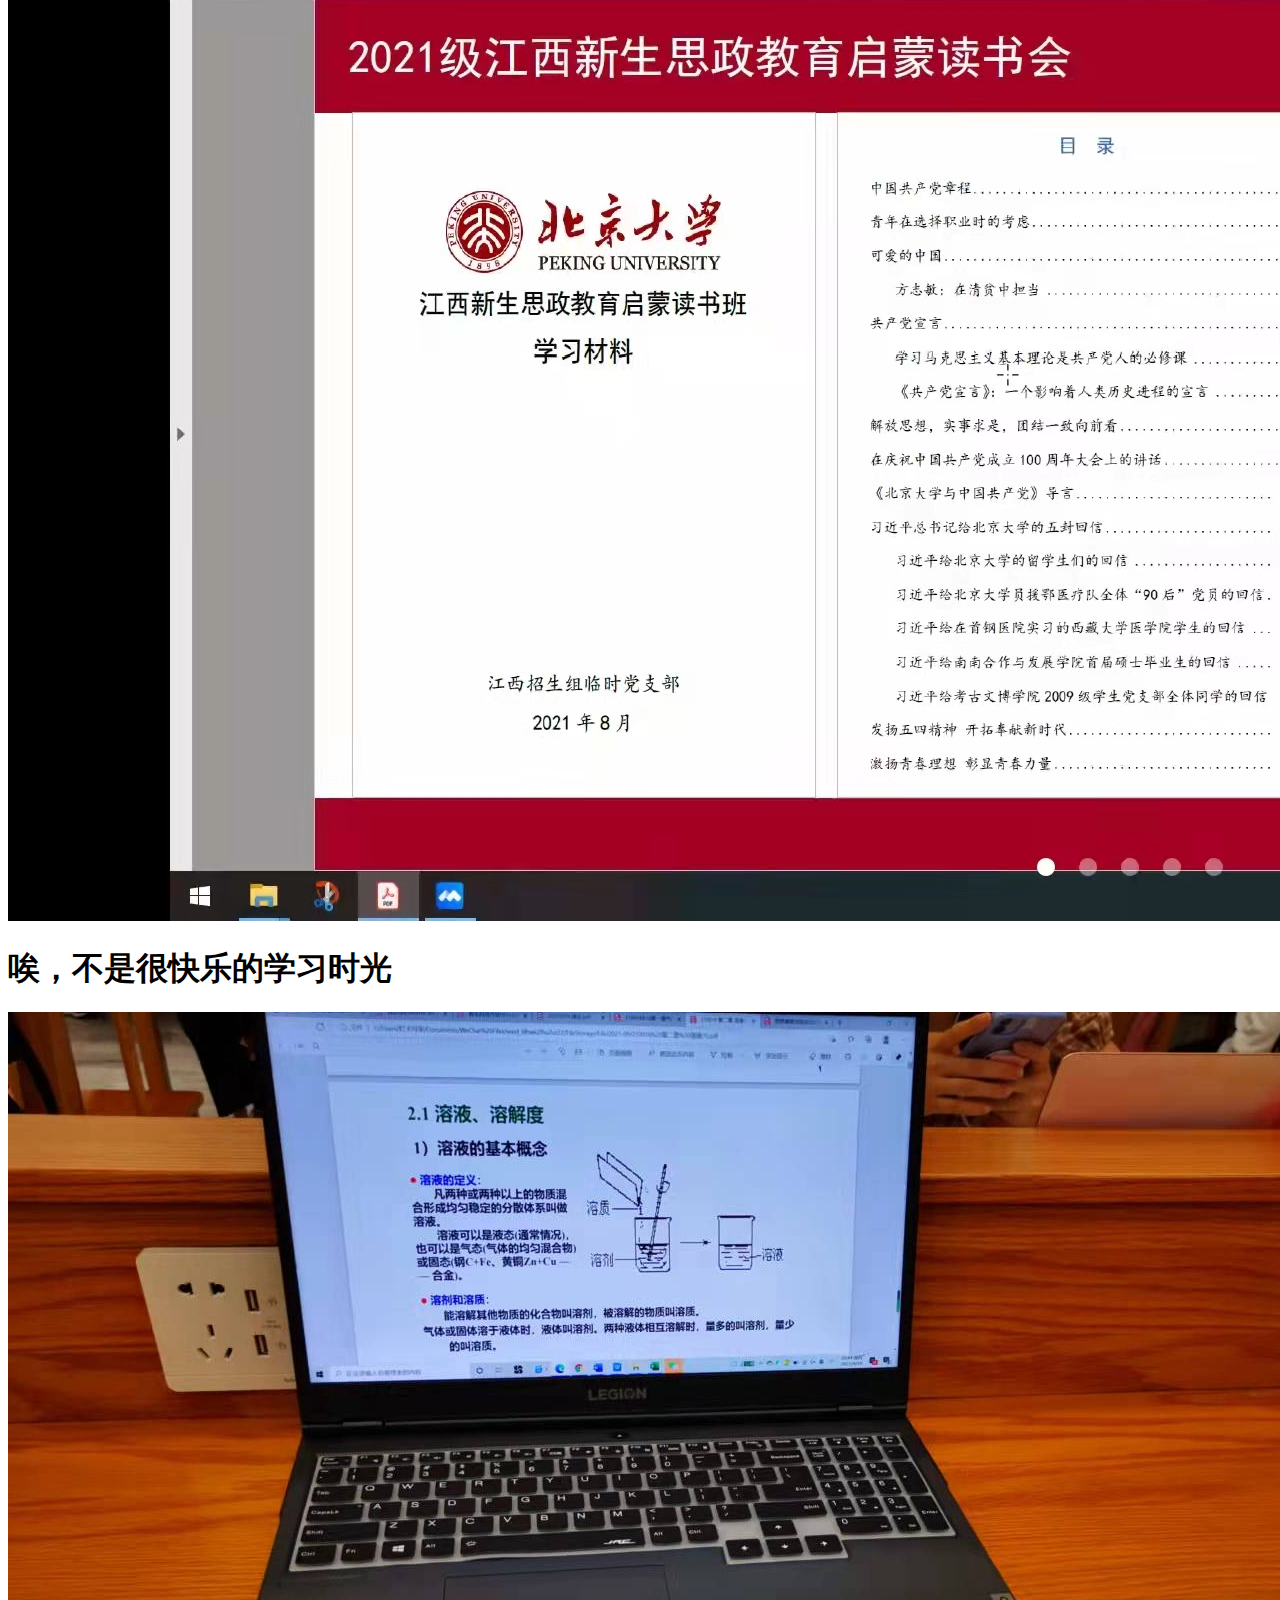
<file: index.html/STUDY.html>
<!DOCTYPE html>
<html>
<head>
	<meta charset="utf-8">
	<title>STUDYING</title>
	<link rel="stylesheet" type="text/css" href="">
</head>
<body>
	<h1>看的第一本英文小说（也是唯一一本）</h1>
	<img src="image/57.jpg">
	<img src="image/58.jpg">
	<h1>努力学习的我......</h1>
	<img src="image/59.jpg">
	<h1>毕业典礼后的欢乐合影~</h1>
	<img src="image/61.jpg">
	<img src="image/62.jpg">
	<h1>最后一次看看自己的教室......</h1>
	<img src="image/63.jpg">
	<img src="image/64.jpg">
	<img src="image/65.jpg">
	<img src="image/66.jpg">
	<h1>高中三年所有的书都在这儿了</h1>
	<img src="image/67.jpg">
	<h1>开学前的思想政治启蒙学习</h1>
	<img src="image/71.jpg">
	<h1>唉，不是很快乐的学习时光</h1>
	<img src="image/74.jpg">
	<img src="image/77.jpg">
	<img src="image/80.jpg">
	<img src="image/82.jpg">
	<img src="image/78.jpg">
	<h1>第一次进到有仪器的化学实验室......</h1>
	<img src="image/79.jpg">
	<h1>生命不息，学习不止~</h1>


</body>
</html>
</file>
<file: index.html/HO.css>
* {
    margin: 0;
    padding: 0
}

.home {
    height: 100%;
    overflow: hidden;
}

.content {
    perspective: 340px;
    width: 100%;
    position: relative;
}

h1 {
    color: white;
    text-align: center;
}

span {
    display: block;
    text-align: center;
}

.stars {
    position: absolute;
    top: 50%;
    left: 50%;
    width: 2px;
    height: 2px;
    z-index: 999;
    border-radius: 50%;
    box-shadow: -447px 387px #c4c4c4, -401px 118px #fafafa, -109px 217px #d9d9d9, -680px -436px #e3e3e3, 514px 360px #cccccc, -708px 298px #e8e8e8, -696px -270px #ededed, 116px -128px #f7f7f7, 179px 35px white, -404px -90px whitesmoke, -331px -309px #c4c4c4, -363px -24px #d1d1d1, 277px 416px #fafafa, -145px -244px whitesmoke, 123px 62px #d4d4d4, -407px 418px #d9d9d9, 535px 237px #d9d9d9, -466px -78px #f7f7f7, 257px 287px #dedede, 327px -398px #e0e0e0, -602px -38px #c2c2c2, 128px 398px #e6e6e6, 274px -446px #d1d1d1, -602px -298px #c7c7c7, 526px -5px #c4c4c4, -90px -158px #fcfcfc, 5px 294px whitesmoke, -633px 229px #c4c4c4, -475px 427px #dedede, 586px -453px #f2f2f2, 180px -432px #c7c7c7, -637px -88px #cfcfcf, -453px 308px #d6d6d6, -111px 1px #d9d9d9, 573px -450px #ededed, 198px 300px #d6d6d6, -355px 166px #dedede, -715px 13px #e3e3e3, 262px -104px #d1d1d1, 147px 325px #dbdbdb, 1px 399px #dbdbdb, 286px -100px white, 43px -329px #e8e8e8, 617px 55px #d9d9d9, -168px -392px #cccccc, 84px 219px #c9c9c9, 507px -226px #d9d9d9, -327px -70px #e6e6e6, 386px -212px #c4c4c4, -717px 4px #cfcfcf, 502px -231px #e3e3e3, 302px 56px #ededed, 649px 341px #c7c7c7, 569px 350px #c9c9c9, 516px -31px #e6e6e6, 689px 447px #c2c2c2, 591px -206px #fafafa, 422px -137px #e6e6e6, -510px -324px #cccccc, -649px 287px #c2c2c2, -194px -48px #f7f7f7, -279px -329px #d1d1d1, -406px 478px #dbdbdb, -735px -87px #c9c9c9, 30px -197px #dedede, -564px 233px #e6e6e6, -486px -324px #ededed, -54px -7px #ededed, -441px -194px #e3e3e3, -133px -95px #e0e0e0, -722px -73px #d6d6d6, 595px 423px #ededed, 568px -39px #ededed, 370px 377px #d1d1d1, -419px -102px #fcfcfc, -450px 109px #c4c4c4, -57px -119px #d1d1d1, -582px 150px #e6e6e6, 206px -263px #cfcfcf, 582px -461px #c9c9c9, -268px -141px #d9d9d9, -148px 291px #c7c7c7, 254px -179px #c9c9c9, 725px 424px #f0f0f0, 391px -150px #ebebeb, 89px -299px #d4d4d4, 170px 1px #c9c9c9, 243px 209px #c7c7c7, 27px 460px #c9c9c9, -465px -380px #d4d4d4, 530px -360px whitesmoke, -626px 53px #e0e0e0, 706px 218px #d9d9d9, 40px -82px #cccccc, -5px -212px #e6e6e6, -742px 33px #ebebeb, -714px 478px #e0e0e0, -585px -125px #cccccc, -216px 348px #cfcfcf, 601px 332px #ededed, 344px -88px #c4c4c4, 659px -22px #d1d1d1, -411px 188px #d6d6d6, -423px -206px #fcfcfc, -359px -136px #cfcfcf, 612px 406px whitesmoke, 725px 96px whitesmoke, 363px -446px white, -204px 325px #c9c9c9, 740px 176px #fafafa, -489px -352px white, -638px 64px #dbdbdb, 537px -65px #dbdbdb, 151px -32px #ebebeb, 681px 212px #fcfcfc, 604px -149px #e6e6e6, -542px -398px #c4c4c4, -707px 66px whitesmoke, -381px 258px #cfcfcf, -30px 332px #d6d6d6, 512px -381px #c9c9c9, 195px 288px #cccccc, -278px 479px #c7c7c7, 27px -208px #d6d6d6, -288px 15px white, -680px 248px #dedede, 433px 31px #c9c9c9, 150px -206px #d4d4d4, -79px 247px white, -594px 115px #e0e0e0, 99px 292px #e0e0e0, 673px -269px #dedede, -257px -64px #d1d1d1, 449px 81px #f2f2f2, 18px -99px #d1d1d1, -694px 415px #f7f7f7, 240px 264px #e0e0e0, 450px -172px white, 383px 7px #e8e8e8, 338px -73px #c9c9c9, 291px -19px #ebebeb, 659px 137px #d1d1d1, 602px -6px #fcfcfc, 554px 249px #ebebeb, 625px 356px #d9d9d9, 579px -183px #d6d6d6, -20px 250px white, -401px 431px #c4c4c4, -645px -232px #cccccc, -265px -148px white, 553px 258px #d1d1d1, 166px -360px #ebebeb, 719px 51px #ededed, 612px -129px #ebebeb, -465px -104px #f2f2f2, -154px -121px #d9d9d9, -1px 330px #f2f2f2, -666px 248px #f7f7f7, -720px 264px #ededed, 148px -365px #e6e6e6, -388px -349px #c4c4c4, 128px -88px #e3e3e3, -683px -274px #fafafa, -341px 41px #c9c9c9, -59px -471px #f0f0f0, -3px -427px #c2c2c2, 418px 167px #d6d6d6, 343px 247px #c7c7c7, 623px -347px #d1d1d1, 716px -217px white, 243px -409px whitesmoke, -75px -126px #d6d6d6, -730px -91px #c9c9c9, -210px -397px #cfcfcf, -349px 180px #c9c9c9, -567px -281px #e0e0e0, -460px 381px #fcfcfc, -310px -22px #ededed, 450px -1px #dbdbdb, -405px -328px #e3e3e3, 5px 332px #d6d6d6, -294px 302px #fcfcfc, -398px 97px whitesmoke, -696px 325px #cfcfcf, -589px 110px #d6d6d6, 353px -411px #dbdbdb, -697px -318px #ebebeb, -114px -72px #f0f0f0, 259px -193px #fcfcfc, 60px 26px #e6e6e6, -63px -232px white, 205px -372px #f7f7f7, -464px -333px #f2f2f2, -374px 123px white, -377px -386px #c7c7c7, -80px 337px #cccccc, 478px -178px #dbdbdb, 222px 420px #ebebeb, -707px 99px #c4c4c4, 716px -132px #fafafa, -253px -286px #e3e3e3, 646px 178px #f0f0f0, 201px 24px #d1d1d1, 178px -58px #c7c7c7, -557px 368px #ededed, 0px 219px #d9d9d9, -266px -269px #cccccc, 242px -197px #c9c9c9, -419px 193px #c2c2c2, -47px 91px #c7c7c7, -109px 75px #c2c2c2, -146px -453px #d6d6d6, 671px -350px #f2f2f2, 421px -91px #d9d9d9, 738px 19px #ededed, -316px -155px #dedede, 419px 244px #fcfcfc, -278px -418px #d6d6d6, -581px -181px #fcfcfc, 139px 264px #d9d9d9, 691px -11px #ebebeb, -622px 402px #c2c2c2, 219px 396px #f0f0f0, -149px -423px white, -716px -78px #d9d9d9, -590px 341px #e6e6e6, -208px 79px #d6d6d6, -227px -24px #f7f7f7, 239px 262px #d1d1d1, 740px 443px #f7f7f7, 509px 134px #d6d6d6, -555px 232px #e8e8e8, -67px -427px #cfcfcf, -368px 250px #f7f7f7, 715px -415px #fafafa, 411px -301px #f0f0f0, -322px 287px #d9d9d9, -429px -90px #f2f2f2, -327px -387px #f0f0f0, -491px 183px #c2c2c2, -133px 250px #d4d4d4, 538px 139px #e3e3e3, -417px -125px #f0f0f0, 653px -351px #e6e6e6, -549px 38px #d4d4d4, 602px 110px whitesmoke, 415px 105px #e0e0e0, -733px -371px #cfcfcf, 286px 403px #d4d4d4, 11px 320px #c4c4c4, -597px 158px whitesmoke, 716px -350px whitesmoke, 321px 67px #fafafa, -237px -300px #cfcfcf, 74px 152px #c9c9c9, 587px -123px #fcfcfc, 699px -332px whitesmoke, 399px 355px #f7f7f7, -323px 314px #dbdbdb, 89px 416px #c7c7c7, 445px 38px #e3e3e3, 572px 122px #c4c4c4, -258px 372px white, 49px 306px #d9d9d9, 437px -35px #dedede, 566px 174px #f2f2f2, 732px -299px whitesmoke, -410px 394px #ededed, 131px -415px white, 19px -326px #e8e8e8, -700px -188px #d1d1d1, 96px -1px #e0e0e0, -328px -396px #f0f0f0, -117px -214px #fcfcfc, -53px 261px #ebebeb, 80px 134px #d6d6d6, -364px -216px white, -636px -125px #dbdbdb, -639px -265px #e3e3e3, 208px 98px #c7c7c7, 172px 467px #e0e0e0, 435px 309px #e3e3e3, 194px -259px #f0f0f0, 209px -186px #c9c9c9, -312px 418px #fafafa, 229px 407px #c9c9c9, -449px -357px #fafafa, 674px 121px #e8e8e8, 608px -429px #ebebeb, -431px -428px #cfcfcf, 105px 462px #e3e3e3, -179px -372px #e3e3e3, 143px -317px #d6d6d6, -449px -149px #fafafa, -544px 250px #dedede, -220px -323px whitesmoke, 658px 8px whitesmoke, -656px -244px #e8e8e8, 347px 11px whitesmoke, 694px -230px #f7f7f7, -317px 1px #c4c4c4, 28px 23px #fcfcfc, -382px 321px #dbdbdb, 632px -74px #c4c4c4, 154px -245px #c2c2c2, -553px 337px #d6d6d6, -48px -243px #d1d1d1, 92px -391px #cccccc, -71px -256px #cfcfcf, -372px 57px #d9d9d9, 369px -140px #fcfcfc, 675px 81px #c2c2c2, -663px 254px #cccccc, 703px -203px #ededed, 74px -363px #c2c2c2, 643px -458px #d1d1d1, 198px 359px #cccccc, 265px 309px #d4d4d4, -353px -368px #e8e8e8, -465px 439px whitesmoke, 693px 360px #c9c9c9, 634px -397px #d1d1d1, 467px 25px whitesmoke, -558px -272px #e6e6e6, 671px 69px #dbdbdb, 407px 357px #cfcfcf, 379px 80px white, 10px -203px #c9c9c9, 104px -292px #f0f0f0, -667px -29px #d1d1d1, 557px -155px #e6e6e6, -505px 115px #cfcfcf, -605px 164px #f2f2f2, -108px -223px #e0e0e0, 523px -156px #ebebeb, 691px 230px white, -507px -13px #d1d1d1, -349px 332px #dedede, 520px 266px whitesmoke, -66px -250px #e6e6e6, -496px -449px #ebebeb, 414px -170px #dedede, -649px 230px #ebebeb, 598px -92px #c7c7c7, -638px 113px #c2c2c2, 151px 363px #f7f7f7, -445px -241px #f0f0f0, 527px -14px #dedede, 203px -61px #cfcfcf, -716px -284px #ebebeb, -525px 134px #c2c2c2;
    animation: fly 15s linear infinite;
    transform-style: preserve-3d;
}

.stars:before,
.stars:after {
    content: "";
    position: absolute;
    width: inherit;
    height: inherit;
    box-shadow: inherit;
}

.stars:before {
    transform: translateZ(-300px);
    opacity: .6;
}

.stars:after {
    transform: translateZ(-600px);
    opacity: .4;
}

@keyframes fly {
    from {
        transform: translateZ(0px);
        opacity: .6;
    }
    to {
        transform: translateZ(200px);
        opacity: .8;
    }
}

.title {
    position: absolute;
    display: flex;
    justify-content: center;
    left: 0;
    right: 0;
    top: 300px;
    margin: auto;
    bottom: 0;
    color: #fff;
    font-size: 24px;
    font-weight: 500;
}

.titles {
    position: absolute;
    display: flex;
    justify-content: center;
    left: 0;
    right: 0;
    top: 350px;
    margin: auto;
    bottom: 0;
    color: #fff;
    font-size: 20px;
    font-weight: 500;
}

.icon {
    width: 15px;
    height: 15px;
    padding: 5px;
    border: 2px solid #fff;
    border-radius: 100%;
    position: absolute;
    left: 49%;
    bottom: 50px;
    animation: downs 2s linear infinite;
}

@keyframes downs {
    from {
        transform: translatey(0px);
        opacity: .6;
    }
    to {
        transform: translatey(30px);
        opacity: .8;
    }
}

.ribbon {
    display: flex;
    justify-content: center;
    position: absolute;
    right: 300px;
    top: 25px;
    margin: auto;
}

.ribbon:after,
.ribbon:before {
    margin-top: 0.5em;
    content: "";
    display: flex;
    ;
    border: 1.5em solid #fff;
}

.ribbon:after {
    border-right-color: transparent;
}

.ribbon:before {
    border-left-color: transparent;
}

.ribbon a:link,
.ribbon a:visited {
    color: #000;
    text-decoration: none;
    height: 3.5em;
    overflow: hidden;
}

.ribbon span {
    background: #fff;
    display: inline-block;
    line-height: 3em;
    padding: 0 1.5em;
    margin-top: 0.5em;
    position: relative;
    -webkit-transition: background-color 0.2s, margin-top 0.2s;
    /* Saf3.2+, Chrome */
    -moz-transition: background-color 0.2s, margin-top 0.2s;
    /* FF4+ */
    -ms-transition: background-color 0.2s, margin-top 0.2s;
    /* IE10 */
    -o-transition: background-color 0.2s, margin-top 0.2s;
    /* Opera 10.5+ */
    transition: background-color 0.2s, margin-top 0.2s;
}

.ribbon a:hover span {
    background: #FFD204;
    margin-top: 0;
}

.ribbon span:before {
    content: "";
    position: absolute;
    top: 3em;
    left: 0;
    border-right: 0.5em solid #9B8651;
    border-bottom: 0.5em solid #fff;
}

.ribbon span:after {
    content: "";
    position: absolute;
    top: 3em;
    right: 0;
    border-left: 0.5em solid #9B8651;
    border-bottom: 0.5em solid #fff;
}

.introduce {
    display: flex;
    flex-direction: column;
}

.introduce_item {
    display: flex;
    justify-content: center;
    margin-top: 60px;
}

.introduce_item_img {
    width: 800px;
    height: 500px;
}

.introduce_item_title {
    width: 300px;
    font-size: 18px;
    line-height: 36px;
    align-self: center;
    padding-left: 100px;
}

.introduce_item_titles {
    width: 300px;
    font-size: 18px;
    line-height: 36px;
    align-self: center;
    padding-right: 100px;
}

audio {
    position: fixed;
    bottom: 50px;
    right: 0;
    width: 50px;
    
}

.music_img {
    position: fixed;
    bottom: 50px;
    right: 50px;
    width: 40px;
    height: 30px;
    animation: muscis 5s linear infinite;
}

@keyframes muscis {
    from {
        transform: rotate (0deg);
        opacity: .6;
    }
    to {
        transform: rotate(360deg);
        opacity: .8;
    }
}

.icons {
    display: flex;
    justify-content: space-between;
    padding: 0 400px;
    box-sizing: border-box;
    overflow: hidden;
}

.icons_items {
    display: flex;
    flex-direction: column;
    font-size: 20px;
    margin-top: 80px;
    width: 200px;
}

.icons_items_imgs {
    width: 200px;
    margin-bottom: 30px;
}
</file>
